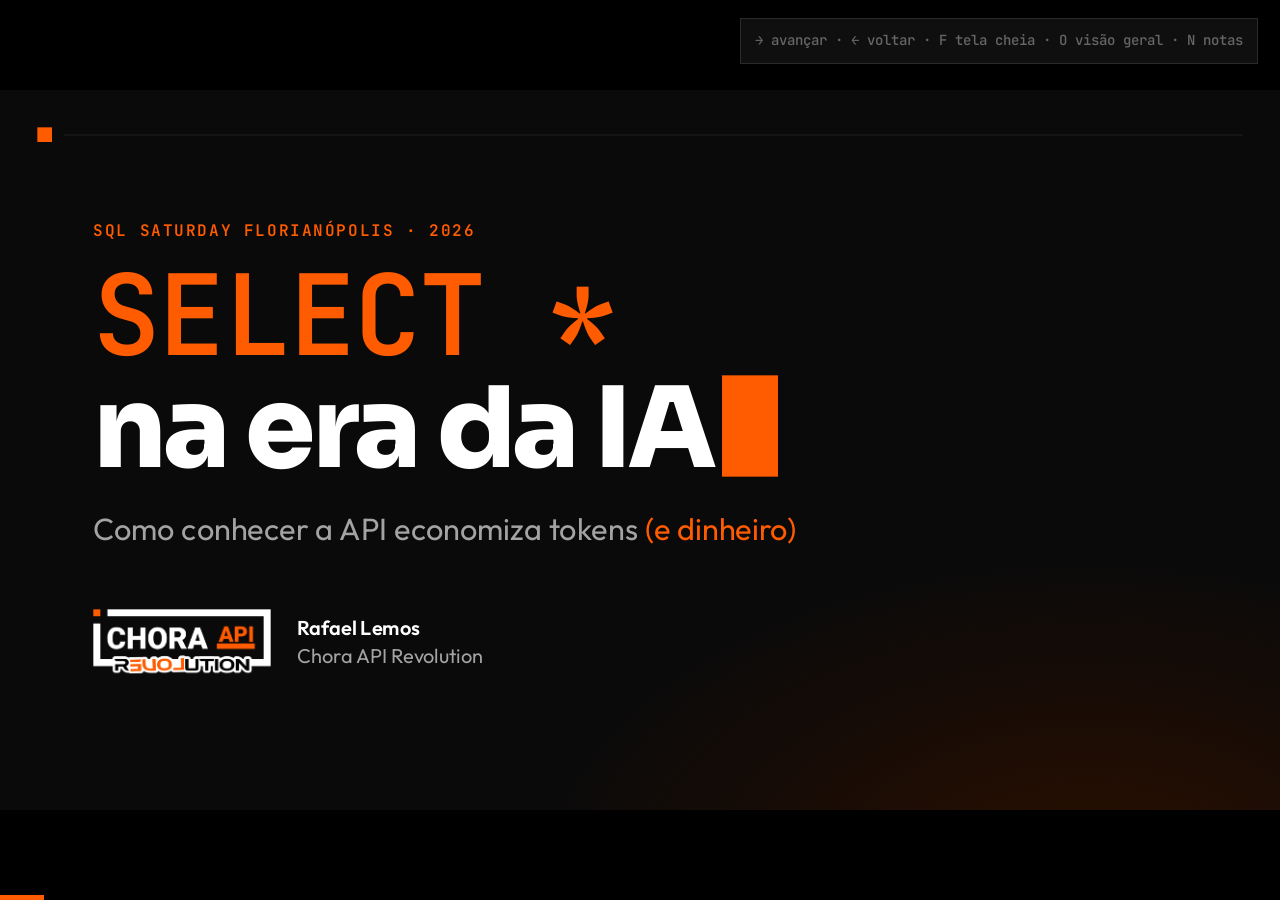
<file: slides/index.html>
<!doctype html>
<html lang="pt-BR">
<head>
<meta charset="utf-8">
<meta name="viewport" content="width=device-width, initial-scale=1">
<title>SELECT * na era da IA</title>
<link rel="preconnect" href="https://fonts.googleapis.com">
<link rel="preconnect" href="https://fonts.gstatic.com" crossorigin>
<link href="https://fonts.googleapis.com/css2?family=Sora:wght@400;600;700;800&family=Outfit:wght@300;400;500;600&family=JetBrains+Mono:wght@400;600&display=swap" rel="stylesheet">
<!-- build:tokens -->
<link rel="stylesheet" href="assets/tokens.css">
<!-- /build:tokens -->
<style>
/* ===================================================================
   Deck engine — palco 1920x1080 escalado para caber na janela.
   Teclas: → / espaço avança · ← volta · F tela cheia · O visão geral
           N notas do apresentador · Home/End início/fim
   =================================================================== */
* { box-sizing: border-box; margin: 0; padding: 0; }
html, body { height: 100%; background: #000; overflow: hidden; }
body { font-family: var(--font-sans); color: var(--text-primary); -webkit-font-smoothing: antialiased; }

#viewport { position: fixed; inset: 0; }
#deck { position: absolute; left: 50%; top: 50%; width: 1920px; height: 1080px; transform-origin: center center; }

.slide {
  position: absolute; inset: 0; padding: 110px 140px 120px;
  background: var(--surface-base); overflow: hidden;
  display: flex; flex-direction: column; justify-content: center;
  opacity: 0; visibility: hidden; transform: translateX(60px);
  transition: opacity .5s ease, transform .6s cubic-bezier(.2,.8,.2,1), visibility 0s .6s;
}
.slide.ativo { opacity: 1; visibility: visible; transform: none; transition-delay: 0s; }
.slide.passado { transform: translateX(-60px); }

/* moldura da marca: quadrado laranja + linha fina, como no logo */
.slide::before { content: ""; position: absolute; top: 56px; left: 56px; width: 22px; height: 22px; background: var(--color-brand-500); }
.slide::after  { content: ""; position: absolute; top: 67px; left: 96px; right: 56px; height: 1px; background: var(--border-default); }
.slide.sem-moldura::before, .slide.sem-moldura::after { display: none; }

.rodape { position: absolute; left: 140px; right: 140px; bottom: 50px; display: flex; justify-content: space-between;
  font: 500 20px var(--font-mono); color: var(--text-muted); letter-spacing: .04em; }
.rodape .marca { display: flex; align-items: center; gap: 14px; }
.rodape img { height: 28px; }

/* ----------------------------------------------------------- tipografia */
.kicker { font: 600 24px var(--font-mono); color: var(--color-brand-500); letter-spacing: .14em; text-transform: uppercase; margin-bottom: 28px; }
h1 { font: 800 132px/1.0 var(--font-display); letter-spacing: -.035em; }
h2 { font: 700 76px/1.08 var(--font-display); letter-spacing: -.025em; margin-bottom: 44px; }
h3 { font: 600 40px/1.2 var(--font-display); letter-spacing: -.01em; margin-bottom: 16px; }
p, li { font: 400 36px/1.45 var(--font-sans); color: var(--text-secondary); }
strong { color: var(--text-primary); font-weight: 600; }
.laranja { color: var(--color-brand-500); }
.marcador { background: var(--color-brand-500); color: var(--color-on-brand); padding: var(--pad-em); }
.mono { font-family: var(--font-mono); }
.muted { color: var(--text-muted); }
ul.lista { list-style: none; display: grid; gap: 26px; }
ul.lista li { padding-left: 48px; position: relative; }
ul.lista li::before { content: ""; position: absolute; left: 0; top: .58em; width: 18px; height: 18px; background: var(--color-brand-500); }

code, .code { font-family: var(--font-mono); }
.code { background: var(--surface-card); border: 1px solid var(--border-default); border-left: 6px solid var(--color-brand-500);
  padding: 36px 44px; font-size: 30px; line-height: 1.55; color: var(--text-primary); white-space: pre; }
.code .k { color: var(--color-brand-500); font-weight: 600; }
.code .c { color: var(--text-muted); }
.code .s { color: var(--color-business-200); }
.code .t { color: var(--text-muted); font-size: 22px; letter-spacing: .1em; text-transform: uppercase; display: block; margin-bottom: 14px; }

/* ----------------------------------------------------------- layout */
.grid-2 { display: grid; grid-template-columns: 1fr 1fr; gap: 60px; align-items: start; }
.grid-3 { display: grid; grid-template-columns: repeat(3, 1fr); gap: 40px; }
.card { background: var(--surface-card); border: 1px solid var(--border-default); padding: 44px; }
.card .num { font: 800 30px var(--font-mono); color: var(--color-brand-500); margin-bottom: 18px; display: block; }
.card p { font-size: 30px; }

/* ----------------------------------------------------------- fragmentos */
.frag { opacity: 0; transform: translateY(24px); transition: opacity .45s ease, transform .5s cubic-bezier(.2,.8,.2,1); }
.frag.visivel { opacity: 1; transform: none; }
.frag.esmaecer.visivel.passou { opacity: .28; }

/* ----------------------------------------------------------- capa */
.capa { background: radial-gradient(1200px 700px at 85% 110%, var(--color-brand-900), transparent 70%), var(--surface-base); }
.capa h1 { font-size: 168px; }
.capa h1 .sql { font-family: var(--font-mono); font-weight: 600; color: var(--color-brand-500); letter-spacing: -.02em; }
.capa .sub { font: 400 46px/1.3 var(--font-sans); color: var(--text-secondary); margin-top: 36px; max-width: 1300px; }
.capa .autor { margin-top: 90px; display: flex; align-items: center; gap: 40px; }
.capa .autor img { height: 96px; }
.capa .autor p { font-size: 30px; line-height: 1.4; }
.cursor { display: inline-block; width: .5em; height: .9em; background: var(--color-brand-500); vertical-align: -.08em; margin-left: .08em; animation: pisca 1.1s steps(1) infinite; }
@keyframes pisca { 50% { opacity: 0; } }

/* ----------------------------------------------------------- seção */
.secao { background: var(--color-brand-500); }
.secao::before { background: var(--surface-base); }
.secao::after { background: var(--color-brand-600); }
.secao .kicker { color: var(--color-brand-100); }
.secao h1 { color: var(--color-on-brand); font-size: 150px; }
.secao p { color: var(--color-brand-100); font-size: 44px; margin-top: 30px; max-width: 1400px; }
.secao .rodape { color: var(--color-brand-100); }

/* ----------------------------------------------------------- número gigante */
.gigante { font: 800 300px/0.9 var(--font-display); letter-spacing: -.05em; color: var(--color-brand-500); }
.gigante small { font-size: .3em; letter-spacing: -.01em; color: var(--text-primary); margin-left: 24px; }

/* ----------------------------------------------------------- pergunta */
.balao { background: var(--surface-card); border: 1px solid var(--border-default); padding: 56px 64px; font: 500 52px/1.35 var(--font-display); max-width: 1500px; position: relative; }
.balao::before { content: "Pergunta"; position: absolute; top: -18px; left: 56px; background: var(--color-brand-500); color: var(--color-on-brand); font: 600 22px var(--font-mono); padding: 6px 16px; letter-spacing: .1em; text-transform: uppercase; }

/* ----------------------------------------------------------- loop do agente */
.loop { display: flex; align-items: center; gap: 22px; margin-top: 30px; }
.loop .no { background: var(--surface-card); border: 1px solid var(--border-default); padding: 30px 30px; min-width: 250px; text-align: center; }
.loop .no b { display: block; font: 700 34px var(--font-display); color: var(--text-primary); margin-bottom: 8px; }
.loop .no span { font: 400 24px var(--font-sans); color: var(--text-muted); }
.loop .no.quente { border-color: var(--color-brand-500); box-shadow: inset 0 0 0 1px var(--color-brand-500); }
.loop .seta { font: 600 44px var(--font-mono); color: var(--color-brand-500); }
.volta { margin-top: 34px; font: 500 30px var(--font-mono); color: var(--color-brand-200); border-top: 2px dashed var(--color-brand-700); padding-top: 22px; }

/* ----------------------------------------------------------- tabela SQL x API */
.tabela { width: 100%; border-collapse: collapse; font-size: 32px; }
.tabela th { text-align: left; font: 600 24px var(--font-mono); color: var(--text-muted); text-transform: uppercase; letter-spacing: .1em; padding: 0 24px 22px; border-bottom: 2px solid var(--color-brand-500); }
.tabela td { padding: 24px; border-bottom: 1px solid var(--border-default); color: var(--text-secondary); vertical-align: top; }
.tabela td:first-child { font-family: var(--font-mono); color: var(--color-brand-500); font-weight: 600; white-space: nowrap; }
.tabela td:nth-child(2) { font-family: var(--font-mono); color: var(--text-primary); }

/* ----------------------------------------------------------- barras */
.barras { display: grid; gap: 40px; margin-top: 10px; }
.barra { display: grid; grid-template-columns: 420px 1fr 300px; align-items: center; gap: 30px; }
.barra .rot { font: 600 34px var(--font-display); }
.barra .rot span { display: block; font: 400 24px var(--font-sans); color: var(--text-muted); margin-top: 4px; }
.barra .trilho { height: 64px; background: var(--surface-card); border: 1px solid var(--border-default); position: relative; }
.barra .enchimento { position: absolute; inset: 0 auto 0 0; width: 0; background: var(--color-brand-500); transition: width 1.6s cubic-bezier(.2,.8,.2,1); min-width: 3px; }
.barra.r2 .enchimento { background: var(--color-business-500); }
.barra.r3 .enchimento { background: var(--color-business-200); }
.barra.r4 .enchimento { background: var(--color-brand-200); }
.barra.r5 .enchimento { background: var(--color-business-100); }
.barras.cinco { gap: 26px; }
.barras.cinco .barra .trilho { height: 52px; }
.barras.cinco .barra .valor { font-size: 40px; }
.barra.destaque .rot, .barra.destaque .valor { color: var(--color-brand-500); }

/* ----------------------------------------------------------- barras empilhadas */
.pilhas { display: grid; gap: 44px; margin-top: 10px; }
.pilha { display: grid; grid-template-columns: 400px 1fr 230px; align-items: center; gap: 30px; }
.pilha .rot { font: 600 34px var(--font-display); }
.pilha .rot span { display: block; font: 400 24px var(--font-sans); color: var(--text-muted); margin-top: 4px; }
.pilha .trilho { height: 92px; display: flex; background: var(--surface-card); border: 1px solid var(--border-default); }
.pilha .valor { font: 700 46px var(--font-mono); text-align: right; }
.seg { width: 0; height: 100%; display: flex; align-items: center; justify-content: center; overflow: hidden; white-space: nowrap;
  font: 600 26px var(--font-mono); color: var(--color-brand-100); transition: width 1.4s cubic-bezier(.2,.8,.2,1); }
.seg.reler { background: var(--color-brand-500); }
.seg.guardar { background: var(--color-brand-700); }
.seg.escrever { background: var(--text-primary); color: var(--ink); }
.legenda { display: flex; gap: 48px; margin-top: 40px; font: 500 26px var(--font-sans); color: var(--text-secondary); }
.formula { display: inline-block; font: 600 34px var(--font-mono); color: var(--text-primary); background: var(--surface-card);
  border: 1px solid var(--border-default); border-left: 6px solid var(--color-brand-500); padding: 14px 28px; margin: -14px 0 36px; }
.formula b { color: var(--color-brand-500); font-weight: 600; }
.tabela.prosa td:nth-child(2) { font-family: var(--font-sans); color: var(--text-primary); }
.tabela.prosa td { font-size: 29px; padding: 18px 24px; }
.tabela.qtd th:not(:first-child), .tabela.qtd td:not(:first-child) { text-align: right; font-family: var(--font-mono); color: var(--text-primary); }
.tabela.qtd td:first-child { font-family: var(--font-display); color: var(--text-primary); }
.tabela.qtd td { font-size: 36px; padding: 22px 24px; }
.tabela.qtd tr.destaque td { color: var(--color-brand-500); font-weight: 700; }
.legenda i { display: inline-block; width: 22px; height: 22px; margin-right: 12px; vertical-align: -3px; }
.barra .valor { font: 700 46px var(--font-mono); text-align: right; }
.barra .valor small { display: block; font: 400 22px var(--font-sans); color: var(--text-muted); }

/* ----------------------------------------------------------- terminal da demo */
.term { background: #050505; border: 1px solid var(--border-default); font: 400 26px/1.6 var(--font-mono); padding: 34px 40px; color: var(--text-secondary); }
.term > div { white-space: pre; }
.term .ok { color: var(--color-business-200); }
.term .erro { color: var(--color-danger); }
.term .p { color: var(--color-brand-500); }

/* ----------------------------------------------------------- fechamento */
.frase { font: 700 92px/1.12 var(--font-display); letter-spacing: -.025em; max-width: 1600px; }
.contato { display: flex; gap: 70px; margin-top: 80px; font: 500 32px var(--font-mono); color: var(--text-secondary); }
.contato a { color: inherit; text-decoration: none; }
.fechamento { display: grid; grid-template-columns: 1fr auto; gap: 80px; align-items: center; }
.qrs { display: flex; gap: 32px; }
.qr-card { display: flex; flex-direction: column; align-items: center; gap: 18px; background: #fff; padding: 26px 26px 22px; text-decoration: none; }
.qr-card .qr { width: 300px; height: 300px; display: block; }
.qr-card span { font: 700 28px var(--font-display); color: var(--ink); text-align: center; }
.qr-card small { display: block; font: 400 21px var(--font-sans); color: var(--text-on-paper-secondary); margin-top: 4px; }
.contato a:hover { color: var(--text-primary); }
.contato b { color: var(--color-brand-500); font-weight: 600; margin-right: 12px; }

/* ===================================================================
   Interface do apresentador
   =================================================================== */
#progresso { position: fixed; left: 0; bottom: 0; height: 5px; background: var(--color-brand-500); transition: width .4s ease; z-index: 10; }
#contador { position: fixed; right: 22px; top: 16px; font: 500 15px var(--font-mono); color: var(--text-muted); z-index: 21; display: none; }
body.com-notas #contador { display: block; }
#notas { position: fixed; left: 0; right: 0; bottom: 0; max-height: 38vh; overflow: auto; z-index: 20;
  background: rgba(10,10,10,.96); border-top: 3px solid var(--color-brand-500); padding: 22px 32px 30px;
  font: 400 19px/1.55 var(--font-sans); color: var(--text-primary); transform: translateY(105%); transition: transform .3s ease; }
#notas.aberto { transform: none; }
#notas h4 { font: 600 14px var(--font-mono); color: var(--color-brand-500); letter-spacing: .12em; text-transform: uppercase; margin-bottom: 10px; }
#notas p, #notas li { font-size: 19px; color: var(--text-primary); }
#notas ul { padding-left: 22px; }
aside.notas { display: none; }

body.visao #viewport { display: block; overflow: auto; padding: 40px; }
body.visao #deck { position: static; transform: none !important; width: auto; height: auto; display: grid; grid-template-columns: repeat(4, 1fr); gap: 28px; }
body.visao .slide { position: relative; inset: auto; opacity: 1; visibility: visible; transform: none; aspect-ratio: 16/9;
  width: 100%; height: auto; cursor: pointer; zoom: .2; outline: 6px solid transparent; transition: outline-color .2s; }
body.visao .slide:hover { outline-color: var(--color-brand-700); }
body.visao .slide.ativo { outline-color: var(--color-brand-500); }
body.visao .frag { opacity: 1; transform: none; }
body.visao #progresso, body.visao #contador { display: none; }

#ajuda { position: fixed; top: 18px; right: 22px; z-index: 30; font: 500 14px var(--font-mono); color: var(--text-muted);
  background: rgba(17,17,17,.9); border: 1px solid var(--border-default); padding: 10px 14px; line-height: 1.7; transition: opacity .6s; }
#ajuda.sumiu { opacity: 0; pointer-events: none; }
</style>
</head>
<body>
<div id="viewport"><div id="deck">

<!-- ============================================================ 1. CAPA -->
<section class="slide capa" data-titulo="Capa">
  <div class="kicker">SQL Saturday Florianópolis · 2026</div>
  <h1><span class="sql">SELECT *</span><br>na era da IA<span class="cursor"></span></h1>
  <p class="sub">Como conhecer a API economiza tokens <span class="laranja">(e dinheiro)</span></p>
  <div class="autor">
    <img src="assets/logo-chora-api.png" alt="Chora API Revolution">
    <p><strong>Rafael Lemos</strong><br>Chora API Revolution</p>
  </div>
  <aside class="notas">
    <h4>0:00 · Abertura (1 min)</h4>
    <p>Apresente-se rápido. Pergunte: "quem aqui já levou bronca por um SELECT * em produção?". Mãos levantadas = gancho pronto.</p>
  </aside>
</section>

<!-- ============================================================ 2. GANCHO -->
<section class="slide" data-titulo="A pergunta">
  <div class="kicker">Uma pergunta simples</div>
  <div class="balao">Quanto vale, na <span class="laranja">Tabela FIPE</span>, cada moto da <span class="laranja">Royal Enfield</span>?</div>
  <p class="frag" style="margin-top:70px">A resposta: <strong>206 linhas</strong>. 59 modelos, cada um com seus anos.</p>
  <p class="frag">O site da FIPE não tem API documentada. Vamos pedir para a IA <strong>descobrir sozinha</strong>.</p>
  <aside class="notas">
    <h4>1:00 · Gancho (4 min)</h4>
    <p>Todo mundo aqui já consultou a FIPE no navegador. Pergunte: "alguém sabe como o site busca esses dados?". Ninguém sabe, e a IA também não sabia.</p>
  </aside>
</section>

<!-- ============================================================ 3. O QUE A IA FEZ -->
<section class="slide" data-titulo="No escuro">
  <div class="kicker">Rodada 1 · só o link do site</div>
  <h2>No escuro, a IA investiga<br>por tentativa e erro.</h2>
  <div class="term">
<div class="frag"><span class="p">→</span> baixa o HTML e o JavaScript do site     <span class="ok">← acha /api/veiculos/...</span></div>
<div class="frag"><span class="p">→</span> GET ConsultarTabelaDeReferencia          <span class="erro">← 404 (só aceita POST)</span></div>
<div class="frag"><span class="p">→</span> POST ConsultarMarcas, sem parâmetros       <span class="erro">← HTTP 200 "Parâmetros inválidos"</span></div>
<div class="frag"><span class="p">→</span> POST ConsultarModelos, sem tipo de veículo  <span class="erro">← "nadaencontrado" (assumiu carro)</span></div>
<div class="frag"><span class="p">→</span> 1,7 requisição por segundo                 <span class="erro">← 429 do Cloudflare</span></div>
  </div>
  <aside class="notas">
    <h4>Leia em voz alta, linha a linha</h4>
    <ul><li>Achou os endpoints lendo o JavaScript do site: 2 downloads, nenhum palpite.</li>
    <li>GET dá 404: quem testa só no navegador conclui que o endpoint não existe.</li>
    <li>Erro com HTTP 200: o status não avisa que deu errado.</li>
    <li>Sem o tipo de veículo, a API assume carro e responde "nada encontrado". Armadilha silenciosa.</li>
    <li>O Cloudflare bloqueia mesmo abaixo de 2 req/s. Isso não está em lugar nenhum; só rodando para saber.</li></ul>
  </aside>
</section>

<!-- ============================================================ 4. NÚMERO GIGANTE -->
<section class="slide" data-titulo="O tamanho do estrago">
  <div class="kicker">Quanto custou a IA descobrir a API</div>
  <div class="gigante" style="font-size:230px"><span data-contar="2532456">0</span><small>tokens</small></div>
  <p style="margin-top:50px;max-width:1500px">para aprender a buscar <span class="marcador">206 linhas</span>.</p>
  <p class="frag muted" style="font-size:30px;margin-top:40px">14 min 34 s · 28 chamadas ao modelo · ~US$ 1,82 · ~510 requisições ao site da FIPE</p>
  <aside class="notas">
    <h4>Pausa dramática</h4>
    <p>Medido de verdade: subagente do Claude Code (Opus 5.5) com contexto limpo, somando o usage do transcript. Custo estimado nos preços do Opus 5.5; a saída é estimada pelo texto gerado.</p>
  </aside>
</section>

<!-- ============================================================ 5. SEÇÃO -->
<section class="slide secao" data-titulo="Como a IA consulta">
  <div class="kicker">Parte 1</div>
  <h1>Como a IA conversa<br>com uma API</h1>
  <p>Tool calling, MCP e o loop que transforma cada resposta em conta para pagar.</p>
</section>

<!-- ============================================================ 6. LOOP -->
<section class="slide" data-titulo="O loop do agente">
  <div class="kicker">Tool calling em um slide</div>
  <h2>Cada volta do loop reenvia tudo.</h2>
  <div class="loop">
    <div class="no frag"><b>Pergunta</b><span>usuário</span></div><div class="seta frag">→</div>
    <div class="no frag"><b>Modelo</b><span>decide a ferramenta</span></div><div class="seta frag">→</div>
    <div class="no frag"><b>Ferramenta</b><span>chama a API</span></div><div class="seta frag">→</div>
    <div class="no quente frag"><b>Resposta</b><span>vira token de entrada</span></div>
  </div>
  <div class="volta frag">↺ volta para o modelo com: instruções + ferramentas + histórico + resposta nova</div>
  <aside class="notas">
    <h4>7:00 · Mecânica (5 min)</h4>
    <p>A API do modelo é sem estado: cada turno manda a conversa inteira de novo. O que entrou no turno 2 é pago de novo nos turnos 3, 4, 5…</p>
    <p>MCP é só um jeito padronizado de expor essas ferramentas. O custo mora no que entra no contexto.</p>
  </aside>
</section>

<!-- ============================================================ 7. ONDE VÃO OS TOKENS -->
<section class="slide" data-titulo="Onde vão os tokens">
  <div class="kicker">A conta do contexto · Rodada 1</div>
  <h2>Onde os tokens foram gastos</h2>
  <div class="grid-2">
    <ul class="lista">
      <li class="frag"><strong>Antes da primeira pergunta</strong>: instruções e ferramentas do agente.</li>
      <li class="frag"><strong>Cada descoberta</strong> fica no histórico: HTML, JavaScript, respostas, erros.</li>
      <li class="frag"><strong>O histórico é relido</strong> a cada volta do loop.</li>
      <li class="frag"><strong>Tentativa e erro</strong>: cada parâmetro errado custa uma volta inteira.</li>
    </ul>
    <div class="code frag"><span class="t">Contexto do subagente</span><span class="k">1º turno</span>       61.503 tokens  <span class="c">← nada da FIPE ainda</span>
<span class="k">último turno</span>  111.867 tokens

<span class="k">28 voltas</span>      2.405.844 tokens
               <span class="c">relidos do cache</span>

<span class="k">saída</span>          ~14.700 tokens
               <span class="c">← menos de 1% do total</span></div>
  </div>
  <aside class="notas">
    <p>O que a IA escreve é barato. O caro é reler o contexto a cada volta: 95% do total é leitura de cache.</p>
  </aside>
</section>

<!-- ============================================================ 8. SEÇÃO -->
<section class="slide secao" data-titulo="Você já conhece">
  <div class="kicker">Parte 2</div>
  <h1>Você já viu<br>esse filme.</h1>
  <p>Tudo o que a gente aprendeu otimizando query vale para a IA consumindo API.</p>
</section>

<!-- ============================================================ 9. TABELA SQL x API -->
<section class="slide" data-titulo="SQL x API">
  <div class="kicker">Tradução simultânea</div>
  <h2>De SQL para API, de API para IA</h2>
  <table class="tabela">
    <thead><tr><th>No banco</th><th>Na API</th><th>Para a IA</th></tr></thead>
    <tbody>
      <tr class="frag"><td>SELECT *</td><td>sem seleção de campos</td><td>resposta gigante no contexto</td></tr>
      <tr class="frag"><td>WHERE</td><td>parâmetros da requisição</td><td>filtrar na fonte, não no prompt</td></tr>
      <tr class="frag"><td>JOIN</td><td>uma chamada por nível</td><td>o loop fica no código, não no modelo</td></tr>
      <tr class="frag"><td>Estatísticas</td><td>documentação e limites</td><td>conhecimento estruturado no prompt</td></tr>
      <tr class="frag"><td>Plano de execução</td><td>log de chamadas</td><td>usage: tokens de entrada e saída</td></tr>
    </tbody>
  </table>
  <aside class="notas">
    <h4>13:00 · O coração da palestra (7 min)</h4>
    <p>O otimizador de banco usa estatísticas para escolher o plano. A IA sem conhecimento da API é um otimizador sem estatísticas: descobre o custo executando.</p>
  </aside>
</section>

<!-- ============================================================ 10. CÓDIGO LADO A LADO -->
<section class="slide" data-titulo="A mesma consulta">
  <div class="kicker">A mesma consulta, dois dialetos</div>
  <div class="grid-2">
    <div class="code"><span class="t">SQL</span><span class="k">SELECT</span> mo.nome, a.ano, v.valor
<span class="k">FROM</span>   marcas ma
<span class="k">JOIN</span>   modelos mo <span class="k">ON</span> …
<span class="k">JOIN</span>   anos    a  <span class="k">ON</span> …
<span class="k">JOIN</span>   valores v  <span class="k">ON</span> …
<span class="k">WHERE</span>  ma.nome = <span class="s">'Royal Enfield'</span>
  <span class="k">AND</span>  v.tabela = <span class="s">338</span>;

<span class="c">-- 1 consulta</span></div>
    <div class="code frag"><span class="t">API da FIPE</span><span class="k">POST</span> ConsultarTabelaDeReferencia  <span class="c">×1</span>
<span class="k">POST</span> ConsultarMarcas              <span class="c">×1</span>
<span class="k">POST</span> ConsultarModelos             <span class="c">×1</span>
<span class="k">POST</span> ConsultarAnoModelo           <span class="c">×59</span>
<span class="k">POST</span> ConsultarValorComTodos…     <span class="c">×206</span>

<span class="c">-- 268 requisições, 1 por segundo.</span>
<span class="c">-- O JOIN virou um loop aninhado.</span></div>
  </div>
  <aside class="notas">
    <p>Cada nível é uma chamada. Para todas as motos: 103 marcas, 2.037 modelos, ~9.700 preços e ~11.800 requisições. Se o modelo fizer esse loop, cada resposta passa pelo contexto.</p>
  </aside>
</section>

<!-- ============================================================ 11. ARMADILHAS -->
<section class="slide" data-titulo="As armadilhas">
  <div class="kicker">Conhecer a API é saber isso antes</div>
  <h2>A API da FIPE não avisa quando você erra.</h2>
  <ul class="lista">
    <li class="frag">Erro vem com <strong>HTTP 200</strong> e o motivo no corpo.</li>
    <li class="frag">Sem o tipo de veículo, ela <strong>assume carro</strong> e responde "nada encontrado".</li>
    <li class="frag"><span class="mono laranja">tipoConsulta=tradicional</span> é obrigatório, e não aparece em lugar óbvio.</li>
    <li class="frag">O Cloudflare bloqueia (<strong>429</strong>) abaixo de 2 requisições por segundo.</li>
  </ul>
  <aside class="notas">
    <p>Cada uma dessas armadilhas custou pelo menos uma volta do loop na Rodada 1. Quem conhece a API sabe disso antes de começar.</p>
  </aside>
</section>

<!-- ============================================================ 12. SEÇÃO EXPERIMENTO -->
<section class="slide secao" data-titulo="O experimento">
  <div class="kicker">Parte 3 · O experimento</div>
  <h1>Mesma tarefa.<br>Três prompts.</h1>
  <p>Mapear a API da FIPE e coletar as 206 motos da Royal Enfield. Três subagentes com contexto limpo; muda só o que vai no prompt.</p>
  <aside class="notas">
    <h4>20:00 · Experimento (15 min)</h4>
    <p>Medição: medicao/medir_sessao.py soma o usage do transcript de cada subagente desde um marco. Detalhes em medicao/EXPERIMENTOS.md.</p>
    <p>Ao vivo: rodar o coletor numa marca pequena (AMAZONAS, ~20 requisições) para mostrar a coleta acontecendo com zero token.</p>
    <p class="mono">python coletor_fipe.py --marca AMAZONAS --saida amazonas.csv</p>
  </aside>
</section>

<!-- ============================================================ 13. AS 3 RODADAS -->
<section class="slide" data-titulo="As três rodadas">
  <div class="kicker">O que cada subagente recebeu</div>
  <div class="grid-3">
    <div class="card frag"><span class="num">01</span><h3>Explorar</h3><p>Só o link do site. A IA descobre tudo sozinha.</p></div>
    <div class="card frag"><span class="num">02</span><h3>Conhecimento copiado</h3><p>Os 6 <span class="mono">curl</span> copiados do navegador, com cabeçalhos, cookies e a lista de 310 meses.</p></div>
    <div class="card frag"><span class="num">03</span><h3>Conhecimento estruturado</h3><p>O mesmo conhecimento em 5 passos: endpoint, corpo e o que extrair.</p></div>
  </div>
</section>

<!-- ============================================================ 14. BRUTO x DESTILADO -->
<section class="slide" data-titulo="Copiado x estruturado">
  <div class="kicker">O mesmo conhecimento, dois formatos</div>
  <div class="grid-2">
    <div class="code" style="font-size:22px"><span class="t">Rodada 2 · copiado · 31.950 caracteres</span>curl --url '…/ConsultarMarcas' \
  -H 'accept: application/json, text/…' \
  -H 'accept-language: pt-BR,pt;q=0.9,…' \
  -H 'content-type: application/x-www-…' \
  -b 'ROUTEID=…; _ga=…;
      cf_clearance=…' \
  -H 'origin: https://veiculos.fipe…' \
  -H 'sec-ch-ua: "Google Chrome";v=…' \
  -H 'user-agent: Mozilla/5.0 (Wind…' \
  --data-raw 'codigoTabelaReferencia=338…'
<span class="c">… × 6 chamadas, + 310 meses de exemplo</span></div>
    <div class="code frag" style="font-size:22px"><span class="t">Rodada 3 · estruturado · 9.179 caracteres</span><span class="k">2. Consultar Marcas</span>
Endpoint: POST …/ConsultarMarcas
Body: codigoTabelaReferencia=338
      &amp;codigoTipoVeiculo=2
(1 = Carros, 2 = Motos, 3 = Caminhões)
Retorno: extraia o Value da marca.
         Será o codigoMarca.

<span class="c">… 5 passos, sem cookies nem listas</span></div>
  </div>
  <aside class="notas">
    <p>Os cookies nem eram necessários: as três rodadas confirmaram que a API responde sem eles. É ruído que entra no contexto e é relido em cada volta.</p>
  </aside>
</section>

<!-- ============================================================ 15. PLACAR -->
<section class="slide" data-titulo="Placar" data-placar>
  <div class="kicker">Placar · tokens processados pelo subagente</div>
  <h2>Mesmo resultado, contas diferentes</h2>
  <div class="barras">
    <div class="barra r1"><div class="rot">1. Explorar<span>14 min 34 s · 28 chamadas</span></div><div class="trilho"><div class="enchimento" data-valor="2532456"></div></div><div class="valor">US$ 1,82<small>2,53 mi tokens</small></div></div>
    <div class="barra r2"><div class="rot">2. Copiado<span>16 min 45 s · 18 chamadas</span></div><div class="trilho"><div class="enchimento" data-valor="1746233"></div></div><div class="valor">US$ 1,85<small>1,75 mi tokens</small></div></div>
    <div class="barra r3"><div class="rot">3. Estruturado<span>12 min 36 s · 19 chamadas</span></div><div class="trilho"><div class="enchimento" data-valor="1561030"></div></div><div class="valor">US$ 1,26<small>1,56 mi tokens</small></div></div>
  </div>
  <p class="frag" style="margin-top:56px">Nas três: <strong>206 linhas, os mesmos 206 valores</strong>. O conhecimento estruturado saiu <span class="marcador">31% mais barato</span> que explorar.</p>
  <aside class="notas">
    <h4>Como foi medido</h4>
    <p>Subagentes do Claude Code (Opus 5.5) com contexto limpo. Tokens somados do usage do transcript; custo nos preços do Opus 5.5 (entrada e cache exatos, saída estimada pelo texto gerado). O tempo é dominado pela taxa de requisições à FIPE, não pela IA.</p>
  </aside>
</section>

<!-- ============================================================ 16. CONHECIMENTO OCUPA CONTEXTO -->
<section class="slide" data-titulo="Conhecimento ocupa contexto">
  <div class="kicker">A surpresa do experimento</div>
  <h2>Conhecimento copiado custou o mesmo que não saber nada.</h2>
  <ul class="lista">
    <li class="frag">Copiado e estruturado fizeram o mesmo trabalho: <strong>18 e 19 chamadas</strong> ao modelo, contra 28 explorando.</li>
    <li class="frag">A diferença de custo é o peso do prompt: <strong>~15 mil tokens</strong> de cabeçalhos e listas, relidos em cada volta.</li>
    <li class="frag">Conhecer a API corta o trabalho. <span class="marcador">Estruturar o conhecimento</span> corta a conta.</li>
  </ul>
</section>

<!-- ============================================================ 17. LACUNAS -->
<section class="slide" data-titulo="As lacunas">
  <div class="kicker">O que o especialista não escreveu</div>
  <h2>Cada lacuna vira tentativa e erro.<br>E tentativa e erro vira token.</h2>
  <p>O conhecimento estruturado não citava:</p>
  <ul class="lista" style="margin-top:24px">
    <li class="frag">o bloqueio do Cloudflare (<strong>HTTP 429</strong>);</li>
    <li class="frag">os erros que chegam com <strong>HTTP 200</strong>;</li>
    <li class="frag">os combustíveis <strong>4, 5 e 6</strong> (elétrico, flex e híbrido).</li>
  </ul>
  <p class="frag" style="margin-top:36px">O 429 e o erro com HTTP 200 foram redescobertos <strong>nas três rodadas</strong>.</p>
  <aside class="notas">
    <p>Combustível: as três rodadas leem o código que vem no ano ("2020-1") e acertam o valor. Mas só a Rodada 2 documentou os códigos 4, 5 e 6; a Rodada 1 nunca topou com eles, e a Rodada 3 achou que eram só de carros (existe moto flex, como a Honda CG 160). Conhecimento que falta não quebra o dado: deixa a documentação incompleta.</p>
  </aside>
</section>

<!-- ============================================================ 17a. RODADA 4 -->
<section class="slide" data-titulo="Rodada 4">
  <div class="kicker">Rodada 4 · o mesmo conhecimento, num agente enxuto</div>
  <h2>O que fizemos para cortar a conta</h2>
  <div class="grid-2" style="grid-template-columns:1.25fr 1fr">
    <ul class="lista" style="gap:22px">
      <li class="frag" style="font-size:31px"><strong>Agente enxuto</strong>: só Bash, Read e Write, sem servidores MCP. Contexto inicial de <span class="laranja">61,5 mil para 8,2 mil tokens</span>.</li>
      <li class="frag" style="font-size:31px"><strong>Menos voltas</strong>: coletor escrito de uma vez, amostra rodada numa única chamada. De <span class="laranja">19 para 5 chamadas</span>.</li>
      <li class="frag" style="font-size:31px"><strong>Lacunas fechadas</strong>: as 6 armadilhas e o formato do CSV no prompt. Nada redescoberto.</li>
      <li class="frag" style="font-size:31px"><strong>Modelo certo para a tarefa</strong>: com o conhecimento pronto, executar não exige o modelo mais forte.</li>
    </ul>
    <div style="display:grid;gap:28px">
      <div class="card frag"><span class="num">4a · Opus 5.5</span><div style="font:700 72px var(--font-mono);color:var(--text-primary)">US$ 0,38</div><p>5 chamadas · 85,8 mil tokens · 10 min</p></div>
      <div class="card frag" style="border-color:var(--color-brand-500)"><span class="num">4b · Sonnet 5.5</span><div style="font:700 72px var(--font-mono);color:var(--color-brand-500)">US$ 0,17</div><p>6 chamadas · 92,2 mil tokens · 10 min</p></div>
    </div>
  </div>
  <aside class="notas">
    <h4>Rodada 4 · como rodou</h4>
    <p>Cada variação foi um processo separado do Claude Code (claude -p), com contexto limpo: só três ferramentas, nenhum servidor MCP e um prompt de sistema curto pedindo para escrever arquivos de uma vez e rodar comandos demorados numa única chamada. Script: medicao/rodar_enxuto.sh.</p>
    <p>Nas duas, o CSV saiu no formato pedido, com os mesmos 206 valores. O tempo (~10 min) é quase todo espera pelo limite de 60 requisições por minuto.</p>
  </aside>
</section>

<!-- ============================================================ 17a2. POR QUE CAIU TANTO -->
<section class="slide" data-titulo="Por que caiu tanto">
  <div class="kicker">Rodada 3 x Rodada 4a · mesmo modelo (Opus 5.5)</div>
  <h2 style="margin-bottom:34px;font-size:62px">O trabalho útil custou o mesmo. O desperdício sumiu.</h2>
  <div class="formula">custo ≈ <b>contexto</b> × <b>voltas</b> + o que a IA escreve</div>
  <div class="pilhas">
    <div class="pilha">
      <div class="rot">3. Estruturado<span>19 voltas · contexto de 63 a 94 mil tokens</span></div>
      <div class="trilho">
        <div class="seg reler" data-largura="46.0">US$ 0,58</div>
        <div class="seg guardar" data-largura="37.4">US$ 0,47</div>
        <div class="seg escrever" data-largura="16.6">US$ 0,21</div>
      </div>
      <div class="valor">US$ 1,26</div>
    </div>
    <div class="pilha">
      <div class="rot">4a. Enxuto<span>5 voltas · contexto de 8 a 20 mil tokens</span></div>
      <div class="trilho">
        <div class="seg reler" data-largura="1.8"></div>
        <div class="seg guardar" data-largura="11.0">0,14</div>
        <div class="seg escrever" data-largura="17.1">US$ 0,22</div>
      </div>
      <div class="valor">US$ 0,38</div>
    </div>
  </div>
  <div class="legenda">
    <span><i style="background:var(--color-brand-500)"></i>Reler o contexto a cada volta</span>
    <span><i style="background:var(--color-brand-700)"></i>Guardar contexto novo no cache</span>
    <span><i style="background:var(--text-primary)"></i>Escrever código e documentação</span>
  </div>
  <p class="frag" style="margin-top:44px">Reler: <strong>US$ 0,58 → US$ 0,02</strong>. Contexto ~7× menor, relido ~4× menos: <span class="marcador">25× menos releitura</span>.</p>
  <aside class="notas">
    <h4>A conta do agente</h4>
    <p>Custo ≈ tamanho do contexto × número de voltas, mais o que a IA escreve. A cada volta o modelo relê tudo: instruções, ferramentas, pedido e histórico.</p>
    <ul>
      <li>Rodada 3: caderno de 63 a 94 mil tokens relido 19 vezes = 1,46 milhão de tokens relidos.</li>
      <li>Rodada 4a: caderno de 8 a 20 mil tokens relido 5 vezes = 58 mil tokens relidos.</li>
      <li>Escrever (o coletor e a documentação) custou ~US$ 0,21 nas duas: a IA fez o mesmo trabalho.</li>
    </ul>
    <p>O contexto encolheu porque o subagente padrão carrega a definição de todas as ferramentas da sessão (navegador, Figma, Gmail…): ~55 mil tokens antes de qualquer pergunta. O enxuto só tem Bash, Read e Write.</p>
    <p>Preços do Opus 5.5: releitura US$ 0,40/milhão, escrita de cache US$ 5 (5 min) ou US$ 8 (1 h) por milhão, saída US$ 20/milhão. A saída da Rodada 3 é estimada pelo texto gerado.</p>
  </aside>
</section>

<!-- ============================================================ 17b. PLACAR FINAL -->
<section class="slide" data-titulo="Placar final" data-placar>
  <div class="kicker">Placar final · custo por rodada</div>
  <h2>Mesmos 206 valores, cinco contas</h2>
  <div class="barras cinco">
    <div class="barra r1"><div class="rot">1. Explorar<span>28 chamadas · 2,53 mi tokens</span></div><div class="trilho"><div class="enchimento" data-valor="182"></div></div><div class="valor">US$ 1,82</div></div>
    <div class="barra r2"><div class="rot">2. Copiado<span>18 chamadas · 1,75 mi tokens</span></div><div class="trilho"><div class="enchimento" data-valor="185"></div></div><div class="valor">US$ 1,85</div></div>
    <div class="barra r3"><div class="rot">3. Estruturado<span>19 chamadas · 1,56 mi tokens</span></div><div class="trilho"><div class="enchimento" data-valor="126"></div></div><div class="valor">US$ 1,26</div></div>
    <div class="barra r4"><div class="rot">4a. Enxuto Opus<span>5 chamadas · 86 mil tokens</span></div><div class="trilho"><div class="enchimento" data-valor="38"></div></div><div class="valor">US$ 0,38</div></div>
    <div class="barra r5 destaque"><div class="rot">4b. Enxuto Sonnet<span>6 chamadas · 92 mil tokens</span></div><div class="trilho"><div class="enchimento" data-valor="17"></div></div><div class="valor">US$ 0,17</div></div>
  </div>
  <p class="frag" style="margin-top:44px">De explorar no escuro ao agente enxuto: <span class="marcador">91% mais barato</span>, com o mesmo resultado.</p>
  <aside class="notas">
    <p>Do 3 para o 4a, com o mesmo modelo: −70%, com três mudanças juntas (contexto menor, menos voltas e conhecimento completo, com armadilhas e formato do CSV). Uma rodada só não separa quanto veio de cada uma. Do 4a para o 4b: −56% pela troca de modelo, com todo o resto idêntico.</p>
    <p>Custos estimados pelo usage dos transcripts, nos preços de cada modelo. Nas rodadas 4a e 4b, bateram com o total_cost_usd do próprio Claude Code.</p>
  </aside>
</section>

<!-- ============================================================ 18. COLETA -->
<section class="slide" data-titulo="A coleta">
  <div class="kicker">E todas as motos? E os carros e caminhões?</div>
  <h2>A coleta completa da FIPE</h2>
  <table class="tabela qtd">
    <thead><tr><th>Tipo</th><th>Marcas</th><th>Modelos</th><th>Preços</th><th>Requisições</th><th>Tempo a 60/min</th></tr></thead>
    <tbody>
      <tr><td>Motos</td><td>103</td><td>2.037</td><td>~9.700</td><td>~11.800</td><td>~3,4 h</td></tr>
      <tr><td>Caminhões</td><td>29</td><td>2.000</td><td>~11.600</td><td>~14.000</td><td>~3,9 h</td></tr>
      <tr class="destaque"><td>Carros</td><td>108</td><td>7.385</td><td>~30.800</td><td>~39.400</td><td>~11 h</td></tr>
    </tbody>
  </table>
  <p class="frag" style="margin-top:48px">Feito pelo coletor que a IA escreveu, com <span class="mono">--tipo moto|carro|caminhao</span>: <span class="marcador">zero token</span>.</p>
  <p class="frag">A IA aprende a API uma vez. <strong>O código coleta para sempre.</strong></p>
  <aside class="notas">
    <p>Estimativas do próprio coletor da Rodada 4a (opção --estimar): marcas e modelos são contagens exatas; os anos vêm de uma amostra de 60 modelos sorteados, por isso os preços têm margem (carros ±5.400, caminhões ±1.600). O tempo já inclui ~3% de repetições por bloqueio 429. Nenhuma coleta completa foi rodada.</p>
    <p>Testado em uma marca de cada tipo: Royal Enfield (motos, 206 linhas), MAN (caminhões, 23) e Cadillac (carros, 11).</p>
    <p>Se a IA fizesse esse loop, cada uma dessas ~39 mil respostas passaria pelo contexto do modelo.</p>
  </aside>
</section>

<!-- ============================================================ 18a. ANATOMIA DO PROMPT -->
<section class="slide" data-titulo="Anatomia do prompt">
  <div class="kicker">Para levar · funciona com qualquer API</div>
  <h2>Anatomia de um prompt estruturado</h2>
  <table class="tabela prosa">
    <thead><tr><th>Bloco</th><th>O que entra</th><th>O que evitar</th></tr></thead>
    <tbody>
      <tr class="frag"><td>Tarefa</td><td>O que entregar e onde</td><td>"Explore e veja o que dá"</td></tr>
      <tr class="frag"><td>Regras</td><td>Limite de requisições, o que não fazer</td><td>Descobrir o limite tomando bloqueio</td></tr>
      <tr class="frag"><td>Conhecimento</td><td>Passo a passo: endpoint, corpo, o que extrair</td><td><span class="mono">curl</span> do navegador, cookies, listas</td></tr>
      <tr class="frag"><td>Armadilhas</td><td>429, erro com HTTP 200, códigos escondidos</td><td>Deixar a IA redescobrir</td></tr>
      <tr class="frag"><td>Saída</td><td>Colunas, separador, codificação</td><td>Cada execução inventar um formato</td></tr>
    </tbody>
  </table>
  <p class="frag" style="margin-top:36px;font-size:30px">Copiado x estruturado, mesmo conhecimento: <strong>US$ 1,85 → US$ 1,26</strong>. Sem formato definido, cada rodada entregou um CSV diferente.</p>
  <aside class="notas">
    <p>O prompt completo da Rodada 4 está em medicao/prompt-rodada4.md e serve de modelo. A ordem importa pouco; o que importa é não faltar armadilha nem formato, e não sobrar ruído (cabeçalhos, cookies, listas de exemplo), porque tudo isso é relido a cada volta.</p>
  </aside>
</section>

<!-- ============================================================ 18b. CAIXA DE FERRAMENTAS -->
<section class="slide" data-titulo="Caixa de ferramentas">
  <div class="kicker">Para levar · o agente da Rodada 4</div>
  <h2>Caixa de ferramentas do tamanho da tarefa</h2>
  <div class="grid-2" style="grid-template-columns:1.05fr 1fr">
    <div class="code" style="font-size:24px"><span class="t">.claude/agents/coletor-enxuto.md</span>---
<span class="k">name</span>: coletor-enxuto
<span class="k">tools</span>: <span class="s">Bash, Read, Write</span>
---
Você executa coletas de dados em APIs
HTTP seguindo o conhecimento do pedido.
- Escreva cada arquivo de uma vez.
- Rode comandos demorados numa única
  chamada que espera o fim.
- Imprima resumos, não respostas inteiras.</div>
    <div>
      <p style="font-size:30px">Contexto antes da primeira pergunta:</p>
      <p style="font:700 64px/1.2 var(--font-mono);color:var(--text-primary);margin:8px 0 30px">61,5 mil <span class="laranja">→ 5,6 mil</span></p>
      <ul class="lista" style="gap:16px">
        <li class="frag" style="font-size:28px"><strong>Subagente por tipo de trabalho</strong>, com só as ferramentas dele</li>
        <li class="frag" style="font-size:28px"><strong>Processo separado</strong> (<span class="mono">claude -p</span>) para tarefas repetidas</li>
        <li class="frag" style="font-size:28px"><strong>Conectores e MCP</strong> ligados só quando a tarefa pede</li>
        <li class="frag" style="font-size:28px"><strong>Uma conversa por assunto</strong></li>
      </ul>
    </div>
  </div>
  <aside class="notas">
    <p>Tudo o que está ligado na sessão (ferramentas, servidores MCP, skills e plugins) entra no contexto de toda volta, mesmo sem ser usado. O agente padrão carregava navegador, Figma, Gmail, Drive…</p>
    <p>Comando da Rodada 4: claude -p --agent coletor-enxuto --tools "Bash,Read,Write" --strict-mcp-config --model claude-sonnet-5-5 --output-format json. Script: medicao/rodar_enxuto.sh.</p>
    <p>Detalhe prático: tipos novos de subagente só carregam no início da sessão.</p>
  </aside>
</section>

<!-- ============================================================ 18c. MEÇA -->
<section class="slide" data-titulo="Meça">
  <div class="kicker">Para levar · meça antes de otimizar</div>
  <h2>Faça o que eu digo… uma conversa por assunto</h2>
  <div class="grid-2" style="align-items:stretch">
    <div class="card"><span class="num">Preparo da palestra, numa conversa só</span><div style="font:700 80px var(--font-mono);color:var(--color-brand-500)">~204 mil</div><p>tokens relidos <strong>a cada resposta</strong></p><p class="muted" style="font-size:24px;margin-top:14px">Muitas tarefas numa conversa só: demo, slides, publicação… 76 respostas, US$ 11,46 até ali.</p></div>
    <div class="card frag"><span class="num">Uma tarefa, contexto limpo (Rodada 4b)</span><div style="font:700 80px var(--font-mono);color:var(--text-primary)">~11 mil</div><p>tokens relidos <strong>a cada resposta</strong></p><p class="muted" style="font-size:24px;margin-top:14px">Só o coletor da FIPE. 6 respostas, US$ 0,17.</p></div>
  </div>
  <p class="frag" style="margin-top:50px;font-size:30px">O <span class="mono laranja">usage</span> de cada resposta é o seu plano de execução. Está no transcript da sessão e no <span class="mono">--output-format json</span> do <span class="mono">claude -p</span>.</p>
  <aside class="notas">
    <p>Não é a mesma tarefa: a conversa fez muitas coisas, e a Rodada 4b, uma só. A comparação justa é o quanto cada resposta relê. Na conversa longa, cada resposta relia ~204 mil tokens (15,5 milhões em 76 respostas, medido antes de começar a FIPE). Na 4b, ~11 mil (66,6 mil em 6).</p>
    <p>A conversa misturou Conta Azul, slides, Apps Script e FIPE, e cada nova resposta relia todo esse histórico. Tema novo, conversa nova; trabalho pesado, subagente.</p>
    <p>Como medimos: um marco com a hora antes da tarefa e a soma do usage do transcript (.jsonl) depois. Script: medicao/medir_sessao.py.</p>
  </aside>
</section>

<!-- ============================================================ 19. PUSHDOWN -->
<section class="slide" data-titulo="Pushdown">
  <div class="kicker">A lição</div>
  <div class="frase">Empurre o trabalho para o lugar <span class="laranja">mais barato</span>.<br>O mais caro é o contexto do modelo.</div>
  <p class="frag" style="margin-top:60px">Você estrutura → IA escreve o código → <strong>código coleta</strong>.</p>
</section>

<!-- ============================================================ 20. BOAS PRÁTICAS CONSUMO -->
<section class="slide" data-titulo="Quem consome">
  <div class="kicker">Checklist · quem consome API com IA</div>
  <h2>Antes de soltar a IA na API</h2>
  <table class="tabela prosa">
    <thead><tr><th>Prática</th><th>O que medimos</th></tr></thead>
    <tbody>
      <tr class="frag"><td>Estruture o conhecimento</td><td>Copiado → estruturado: −32%</td></tr>
      <tr class="frag"><td>Escreva armadilhas e formato</td><td>Nada redescoberto; CSV certo de primeira</td></tr>
      <tr class="frag"><td>Caixa do tamanho da tarefa</td><td>Contexto inicial: 61,5 mil → 5,6 mil tokens</td></tr>
      <tr class="frag"><td>Menos voltas</td><td>19 → 5 chamadas ao modelo</td></tr>
      <tr class="frag"><td>Modelo certo para a tarefa</td><td>Opus → Sonnet: −56%, mesmo resultado</td></tr>
      <tr class="frag"><td>Loop com o código</td><td>Coleta completa: ~11.800 requisições, zero token</td></tr>
    </tbody>
  </table>
  <aside class="notas">
    <p>Especificar a saída: nas três rodadas, cada subagente escolheu nomes de coluna, ordem e separador diferentes. Os dados eram iguais; os arquivos, não.</p>
  </aside>
</section>

<!-- ============================================================ 21. BOAS PRÁTICAS EXPOSIÇÃO -->
<section class="slide" data-titulo="Quem expõe">
  <div class="kicker">Boas práticas · quem expõe API ou servidor MCP</div>
  <h2>Projete ferramentas para quem paga por token</h2>
  <div class="grid-2">
    <ul class="lista">
      <li class="frag"><strong>Descrições enxutas</strong>: elas vão em toda chamada.</li>
      <li class="frag"><strong>Respostas pequenas</strong>: só os campos úteis.</li>
    </ul>
    <ul class="lista">
      <li class="frag"><strong>Endpoints de agregação</strong> para as perguntas comuns.</li>
      <li class="frag"><strong>Erros claros</strong>: erro confuso gera nova tentativa, que custa tokens de novo.</li>
    </ul>
  </div>
</section>

<!-- ============================================================ 22. ALERTA -->
<section class="slide" data-titulo="Cuidado">
  <div class="kicker">Um alerta honesto</div>
  <h2>Economizar demais também erra.</h2>
  <p>Contexto pobre gera resposta errada, e resposta errada é o token mais caro que existe.</p>
  <p class="frag" style="margin-top:40px">O objetivo não é o contexto <span class="muted">mínimo</span>. É o contexto <span class="marcador">certo</span>.</p>
</section>

<!-- ============================================================ 23. FECHAMENTO -->
<section class="slide sem-moldura capa" data-titulo="Obrigado">
  <div class="fechamento">
    <div>
      <div class="frase" style="font-size:60px">A IA não substitui quem entende a fonte de dados.<br><span class="laranja">Ela multiplica o valor dessa pessoa.</span></div>
      <div class="contato" style="flex-direction:column;gap:18px;margin-top:56px;font-size:26px">
        <a href="https://github.com/rafaslemos/select-star-na-era-da-ia" target="_blank" rel="noopener"><b>GitHub</b>rafaslemos/select-star-na-era-da-ia</a>
        <a href="https://www.linkedin.com/in/orafaslemos/" target="_blank" rel="noopener"><b>LinkedIn</b>/in/orafaslemos</a>
      </div>
      <div class="autor" style="margin-top:64px"><img src="assets/logo-chora-api.png" alt="Chora API Revolution" style="height:84px"></div>
    </div>
    <div class="qrs">
      <a class="qr-card" href="https://github.com/rafaslemos/select-star-na-era-da-ia" target="_blank" rel="noopener">
        <svg xmlns="http://www.w3.org/2000/svg" viewBox="0 0 37 37" class="qr" role="img" aria-label="QR code do repositório no GitHub" shape-rendering="crispEdges"><path fill="#fff" d="M0 0h37v37h-37z"/><path class="qrline" stroke="#0a0a0a" d="M2 2.5h7m1 0h1m1 0h2m5 0h4m2 0h1m2 0h7m-33 1h1m5 0h1m1 0h1m2 0h1m2 0h1m1 0h2m4 0h3m1 0h1m5 0h1m-33 1h1m1 0h3m1 0h1m2 0h1m3 0h4m1 0h2m4 0h1m1 0h1m1 0h3m1 0h1m-33 1h1m1 0h3m1 0h1m1 0h2m1 0h2m2 0h1m1 0h1m4 0h1m1 0h1m1 0h1m1 0h3m1 0h1m-33 1h1m1 0h3m1 0h1m2 0h1m3 0h1m2 0h2m1 0h1m6 0h1m1 0h3m1 0h1m-33 1h1m5 0h1m2 0h3m2 0h9m1 0h1m1 0h1m5 0h1m-33 1h7m1 0h1m1 0h1m1 0h1m1 0h1m1 0h1m1 0h1m1 0h1m1 0h1m1 0h1m1 0h7m-25 1h2m1 0h1m3 0h3m5 0h1m-24 1h1m1 0h2m1 0h3m1 0h2m3 0h2m1 0h2m2 0h2m1 0h1m1 0h1m2 0h1m1 0h2m-33 1h1m1 0h3m3 0h4m1 0h2m1 0h1m1 0h4m1 0h1m2 0h2m1 0h2m1 0h1m-31 1h1m1 0h1m1 0h1m1 0h2m1 0h3m2 0h2m2 0h1m1 0h2m1 0h5m1 0h2m-32 1h3m5 0h2m1 0h1m2 0h1m2 0h1m6 0h1m1 0h1m1 0h1m1 0h1m-30 1h1m3 0h2m2 0h1m1 0h1m1 0h1m1 0h1m1 0h1m3 0h4m2 0h2m1 0h2m-32 1h2m1 0h2m1 0h2m2 0h4m2 0h1m1 0h4m1 0h1m2 0h1m3 0h1m-27 1h2m1 0h4m1 0h2m4 0h3m4 0h2m1 0h1m-29 1h1m1 0h3m1 0h2m1 0h1m3 0h2m5 0h1m1 0h1m1 0h3m1 0h2m-29 1h2m2 0h2m2 0h2m2 0h1m3 0h1m2 0h2m2 0h2m1 0h3m-31 1h3m1 0h1m5 0h4m1 0h1m2 0h1m1 0h1m1 0h5m1 0h2m1 0h2m-32 1h2m3 0h2m1 0h2m1 0h2m1 0h2m1 0h1m1 0h1m3 0h1m2 0h2m1 0h2m-29 1h3m1 0h2m1 0h1m1 0h2m2 0h2m1 0h1m3 0h4m1 0h1m2 0h2m-33 1h1m2 0h4m2 0h2m2 0h4m4 0h1m5 0h1m1 0h2m-31 1h1m1 0h1m1 0h2m1 0h1m1 0h2m1 0h5m1 0h4m1 0h1m1 0h2m3 0h1m1 0h1m-30 1h2m1 0h1m4 0h3m1 0h1m4 0h2m1 0h5m2 0h3m-32 1h5m1 0h4m1 0h1m1 0h2m2 0h3m3 0h1m1 0h2m1 0h1m1 0h2m-33 1h1m1 0h2m1 0h2m3 0h1m3 0h1m2 0h1m4 0h8m1 0h1m-24 1h4m2 0h3m2 0h2m3 0h1m3 0h2m-30 1h7m1 0h6m3 0h4m1 0h3m1 0h1m1 0h1m-29 1h1m5 0h1m1 0h2m1 0h3m1 0h4m1 0h5m3 0h5m-33 1h1m1 0h3m1 0h1m4 0h1m1 0h1m2 0h6m1 0h6m1 0h1m1 0h1m-33 1h1m1 0h3m1 0h1m1 0h3m1 0h2m2 0h2m2 0h4m3 0h1m1 0h1m2 0h1m-33 1h1m1 0h3m1 0h1m1 0h2m5 0h2m3 0h1m1 0h1m3 0h2m2 0h1m-31 1h1m5 0h1m2 0h2m1 0h1m1 0h1m2 0h1m4 0h3m1 0h4m2 0h1m-33 1h7m1 0h1m1 0h1m2 0h1m2 0h3m2 0h1m3 0h2m1 0h1m1 0h1"/></svg>
        <span>GitHub<small>deck, prompts e coletores</small></span>
      </a>
      <a class="qr-card" href="https://www.linkedin.com/in/orafaslemos/" target="_blank" rel="noopener">
        <svg xmlns="http://www.w3.org/2000/svg" viewBox="0 0 33 33" class="qr" role="img" aria-label="QR code do LinkedIn de Rafael Lemos" shape-rendering="crispEdges"><path fill="#fff" d="M0 0h33v33h-33z"/><path class="qrline" stroke="#0a0a0a" d="M2 2.5h7m2 0h3m2 0h1m3 0h1m3 0h7m-29 1h1m5 0h1m1 0h1m5 0h1m1 0h2m2 0h1m1 0h1m5 0h1m-29 1h1m1 0h3m1 0h1m1 0h1m2 0h1m2 0h3m2 0h1m2 0h1m1 0h3m1 0h1m-29 1h1m1 0h3m1 0h1m1 0h1m1 0h1m2 0h1m2 0h2m2 0h1m1 0h1m1 0h3m1 0h1m-29 1h1m1 0h3m1 0h1m3 0h4m2 0h5m1 0h1m1 0h3m1 0h1m-29 1h1m5 0h1m4 0h4m7 0h1m5 0h1m-29 1h7m1 0h1m1 0h1m1 0h1m1 0h1m1 0h1m1 0h1m1 0h1m1 0h7m-21 1h2m1 0h1m2 0h1m1 0h1m2 0h2m-21 1h1m5 0h1m1 0h1m2 0h4m2 0h3m1 0h2m2 0h3m-28 1h2m1 0h1m3 0h3m2 0h1m2 0h1m1 0h4m2 0h2m1 0h2m-27 1h1m1 0h2m1 0h3m4 0h1m1 0h3m4 0h1m-18 1h1m4 0h3m1 0h2m3 0h2m2 0h1m1 0h1m-24 1h5m3 0h2m2 0h2m4 0h1m1 0h2m4 0h1m-29 1h1m1 0h2m1 0h1m1 0h2m2 0h3m1 0h6m1 0h1m1 0h1m2 0h2m-29 1h3m3 0h1m1 0h3m2 0h4m1 0h1m1 0h4m1 0h2m-27 1h1m4 0h1m2 0h1m2 0h1m4 0h1m3 0h5m1 0h1m1 0h1m-29 1h1m2 0h1m1 0h2m1 0h3m4 0h1m1 0h1m1 0h1m3 0h1m1 0h2m-27 1h2m1 0h2m2 0h1m3 0h1m3 0h6m1 0h3m1 0h3m-29 1h2m4 0h2m2 0h1m2 0h4m2 0h2m4 0h1m2 0h1m-29 1h1m1 0h2m4 0h3m1 0h1m2 0h2m1 0h1m1 0h1m1 0h3m-25 1h1m1 0h3m1 0h1m3 0h1m4 0h1m1 0h2m1 0h5m1 0h3m-21 1h1m3 0h4m1 0h2m1 0h1m3 0h2m-26 1h7m2 0h3m1 0h5m1 0h2m1 0h1m1 0h3m-27 1h1m5 0h1m3 0h2m1 0h1m5 0h2m3 0h1m-25 1h1m1 0h3m1 0h1m3 0h4m1 0h2m2 0h7m1 0h1m-28 1h1m1 0h3m1 0h1m4 0h1m3 0h5m1 0h1m1 0h1m1 0h2m1 0h1m-29 1h1m1 0h3m1 0h1m3 0h2m3 0h1m1 0h1m1 0h1m1 0h7m-28 1h1m5 0h1m5 0h2m1 0h2m6 0h1m1 0h2m1 0h1m-29 1h7m1 0h1m1 0h1m2 0h5m1 0h1m2 0h5"/></svg>
        <span>LinkedIn<small>Rafael Lemos</small></span>
      </a>
    </div>
  </div>
  <aside class="notas">
    <h4>41:00 · Perguntas (4 min)</h4>
    <p>Deixe este slide na tela durante as perguntas: um QR code leva ao repositório com tudo o que foi mostrado, o outro ao LinkedIn.</p>
  </aside>
</section>

</div></div>

<div id="progresso"></div>
<div id="contador"></div>
<div id="notas"></div>
<div id="ajuda">→ avançar · ← voltar · F tela cheia · O visão geral · N notas</div>

<script>
(function () {
  const deck = document.getElementById('deck');
  const slides = Array.from(deck.querySelectorAll('.slide'));
  const progresso = document.getElementById('progresso');
  const contador = document.getElementById('contador');
  const painelNotas = document.getElementById('notas');
  let atual = 0, passo = 0;

  // rodapé com marca e numeração em todo slide que não é capa nem seção
  slides.forEach((s, i) => {
    if (s.classList.contains('capa')) return;
    const r = document.createElement('div');
    r.className = 'rodape';
    r.innerHTML = '<span class="marca">SELECT * na era da IA</span><span>SQL Saturday Florianópolis</span>';
    s.appendChild(r);
  });

  function escalar() {
    if (document.body.classList.contains('visao')) return;
    const k = Math.min(window.innerWidth / 1920, window.innerHeight / 1080);
    deck.style.transform = 'translate(-50%, -50%) scale(' + k + ')';
  }

  const frags = s => Array.from(s.querySelectorAll('.frag'));

  function contar(el) {
    const alvo = Number(el.dataset.contar), ini = performance.now(), dur = 1600;
    (function quadro(t) {
      const p = Math.min((t - ini) / dur, 1), e = 1 - Math.pow(1 - p, 3);
      el.textContent = Math.round(alvo * e).toLocaleString('pt-BR');
      if (p < 1) requestAnimationFrame(quadro);
    })(ini);
  }

  function animarEntrada(s) {
    s.querySelectorAll('[data-contar]').forEach(contar);
    const segs = s.querySelectorAll('.seg');
    if (segs.length) {
      segs.forEach(g => { g.style.width = '0'; });
      requestAnimationFrame(() => requestAnimationFrame(() =>
        segs.forEach(g => { g.style.width = g.dataset.largura + '%'; })));
    }
    const barras = s.querySelectorAll('.enchimento');
    if (barras.length) {
      const max = Math.max(...Array.from(barras, b => Number(b.dataset.valor)));
      barras.forEach(b => { b.style.width = '0'; });
      requestAnimationFrame(() => requestAnimationFrame(() =>
        barras.forEach(b => { b.style.width = (Number(b.dataset.valor) / max * 100) + '%'; })));
    }
  }

  function mostrar(i, p, animar) {
    i = Math.max(0, Math.min(slides.length - 1, i));
    const mudou = i !== atual;
    atual = i;
    slides.forEach((s, j) => {
      s.classList.toggle('ativo', j === i);
      s.classList.toggle('passado', j < i);
    });
    const fs = frags(slides[i]);
    passo = p === 'fim' ? fs.length : Math.max(0, Math.min(fs.length, p));
    fs.forEach((f, j) => f.classList.toggle('visivel', j < passo));
    if (mudou || animar) animarEntrada(slides[i]);

    progresso.style.width = ((i + 1) / slides.length * 100) + '%';
    contador.textContent = (i + 1) + ' / ' + slides.length;
    const n = slides[i].querySelector('aside.notas');
    painelNotas.innerHTML = '<h4>' + (i + 1) + '. ' + (slides[i].dataset.titulo || '') + '</h4>' + (n ? n.innerHTML : '<p class="muted">Sem notas.</p>');
    try { history.replaceState(null, '', '#' + (i + 1)); } catch (e) { /* data: URL ou iframe do Apps Script */ }
  }

  function avancar() {
    if (passo < frags(slides[atual]).length) { passo++; mostrar(atual, passo); }
    else if (atual < slides.length - 1) mostrar(atual + 1, 0);
  }
  function voltar() {
    if (passo > 0) { passo--; mostrar(atual, passo); }
    else if (atual > 0) mostrar(atual - 1, 'fim');
  }

  function alternarVisao() {
    const on = document.body.classList.toggle('visao');
    if (on) { deck.style.transform = 'none'; slides[atual].scrollIntoView({ block: 'center' }); }
    else escalar();
  }

  document.addEventListener('keydown', e => {
    if (e.metaKey || e.ctrlKey || e.altKey) return;
    const k = e.key.toLowerCase();
    if (document.body.classList.contains('visao') && k !== 'o' && k !== 'escape') return;
    if (['arrowright', 'pagedown', ' ', 'enter'].includes(k)) { e.preventDefault(); avancar(); }
    else if (['arrowleft', 'pageup', 'backspace'].includes(k)) { e.preventDefault(); voltar(); }
    else if (k === 'home') mostrar(0, 0);
    else if (k === 'end') mostrar(slides.length - 1, 'fim');
    else if (k === 'f') (document.fullscreenElement ? document.exitFullscreen() : document.documentElement.requestFullscreen()).catch(() => {});
    else if (k === 'n') document.body.classList.toggle('com-notas', painelNotas.classList.toggle('aberto'));
    else if (k === 'o' || (k === 'escape' && document.body.classList.contains('visao'))) alternarVisao();
  });

  deck.addEventListener('click', e => {
    if (document.body.classList.contains('visao')) {
      const s = e.target.closest('.slide');
      if (s) { alternarVisao(); mostrar(slides.indexOf(s), 0, true); }
      return;
    }
    if (e.target.closest('a')) return;
    e.clientX > window.innerWidth / 3 ? avancar() : voltar();
  });

  let toqueX = null;
  window.addEventListener('touchstart', e => { toqueX = e.touches[0].clientX; }, { passive: true });
  window.addEventListener('touchend', e => {
    if (toqueX === null) return;
    const dx = e.changedTouches[0].clientX - toqueX;
    if (Math.abs(dx) > 50) dx < 0 ? avancar() : voltar();
    toqueX = null;
  });

  window.addEventListener('resize', escalar);
  window.addEventListener('hashchange', () => {
    const n = parseInt(location.hash.slice(1), 10) - 1;
    if (Number.isFinite(n) && n !== atual) mostrar(n, 0);
  });
  setTimeout(() => document.getElementById('ajuda').classList.add('sumiu'), 4000);

  escalar();
  const inicial = parseInt(location.hash.slice(1), 10);
  atual = -1;
  mostrar(Number.isFinite(inicial) ? inicial - 1 : 0, 0, true);
})();
</script>
</body>
</html>
</file>
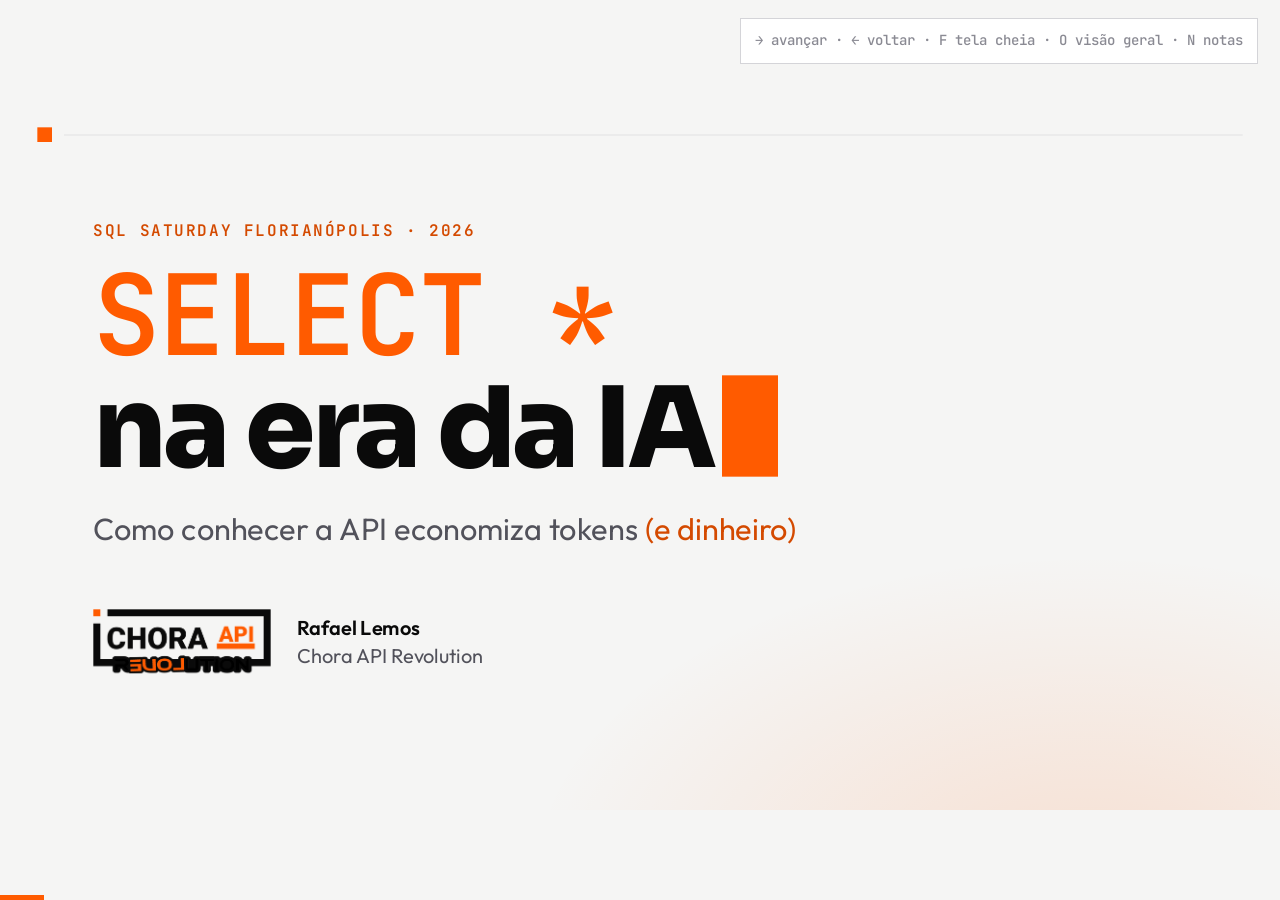
<file: slides/index-white.html>
<!doctype html>
<html lang="pt-BR">
<head>
<meta charset="utf-8">
<meta name="viewport" content="width=device-width, initial-scale=1">
<title>SELECT * na era da IA</title>
<link rel="preconnect" href="https://fonts.googleapis.com">
<link rel="preconnect" href="https://fonts.gstatic.com" crossorigin>
<link href="https://fonts.googleapis.com/css2?family=Sora:wght@400;600;700;800&family=Outfit:wght@300;400;500;600&family=JetBrains+Mono:wght@400;600&display=swap" rel="stylesheet">
<!-- build:tokens -->
<link rel="stylesheet" href="assets/tokens.css">
<!-- /build:tokens -->
<style>
/* ===================================================================
   Deck engine — palco 1920x1080 escalado para caber na janela.
   Teclas: → / espaço avança · ← volta · F tela cheia · O visão geral
           N notas do apresentador · Home/End início/fim
   =================================================================== */
* { box-sizing: border-box; margin: 0; padding: 0; }
html, body { height: 100%; background: #000; overflow: hidden; }
body { font-family: var(--font-sans); color: var(--text-primary); -webkit-font-smoothing: antialiased; }

#viewport { position: fixed; inset: 0; }
#deck { position: absolute; left: 50%; top: 50%; width: 1920px; height: 1080px; transform-origin: center center; }

.slide {
  position: absolute; inset: 0; padding: 110px 140px 120px;
  background: var(--surface-base); overflow: hidden;
  display: flex; flex-direction: column; justify-content: center;
  opacity: 0; visibility: hidden; transform: translateX(60px);
  transition: opacity .5s ease, transform .6s cubic-bezier(.2,.8,.2,1), visibility 0s .6s;
}
.slide.ativo { opacity: 1; visibility: visible; transform: none; transition-delay: 0s; }
.slide.passado { transform: translateX(-60px); }

/* moldura da marca: quadrado laranja + linha fina, como no logo */
.slide::before { content: ""; position: absolute; top: 56px; left: 56px; width: 22px; height: 22px; background: var(--color-brand-500); }
.slide::after  { content: ""; position: absolute; top: 67px; left: 96px; right: 56px; height: 1px; background: var(--border-default); }
.slide.sem-moldura::before, .slide.sem-moldura::after { display: none; }

.rodape { position: absolute; left: 140px; right: 140px; bottom: 50px; display: flex; justify-content: space-between;
  font: 500 20px var(--font-mono); color: var(--text-muted); letter-spacing: .04em; }
.rodape .marca { display: flex; align-items: center; gap: 14px; }
.rodape img { height: 28px; }

/* ----------------------------------------------------------- tipografia */
.kicker { font: 600 24px var(--font-mono); color: var(--color-brand-500); letter-spacing: .14em; text-transform: uppercase; margin-bottom: 28px; }
h1 { font: 800 132px/1.0 var(--font-display); letter-spacing: -.035em; }
h2 { font: 700 76px/1.08 var(--font-display); letter-spacing: -.025em; margin-bottom: 44px; }
h3 { font: 600 40px/1.2 var(--font-display); letter-spacing: -.01em; margin-bottom: 16px; }
p, li { font: 400 36px/1.45 var(--font-sans); color: var(--text-secondary); }
strong { color: var(--text-primary); font-weight: 600; }
.laranja { color: var(--color-brand-500); }
.marcador { background: var(--color-brand-500); color: var(--color-on-brand); padding: var(--pad-em); }
.mono { font-family: var(--font-mono); }
.muted { color: var(--text-muted); }
ul.lista { list-style: none; display: grid; gap: 26px; }
ul.lista li { padding-left: 48px; position: relative; }
ul.lista li::before { content: ""; position: absolute; left: 0; top: .58em; width: 18px; height: 18px; background: var(--color-brand-500); }

code, .code { font-family: var(--font-mono); }
.code { background: var(--surface-card); border: 1px solid var(--border-default); border-left: 6px solid var(--color-brand-500);
  padding: 36px 44px; font-size: 30px; line-height: 1.55; color: var(--text-primary); white-space: pre; }
.code .k { color: var(--color-brand-500); font-weight: 600; }
.code .c { color: var(--text-muted); }
.code .s { color: var(--color-business-200); }
.code .t { color: var(--text-muted); font-size: 22px; letter-spacing: .1em; text-transform: uppercase; display: block; margin-bottom: 14px; }

/* ----------------------------------------------------------- layout */
.grid-2 { display: grid; grid-template-columns: 1fr 1fr; gap: 60px; align-items: start; }
.grid-3 { display: grid; grid-template-columns: repeat(3, 1fr); gap: 40px; }
.card { background: var(--surface-card); border: 1px solid var(--border-default); padding: 44px; }
.card .num { font: 800 30px var(--font-mono); color: var(--color-brand-500); margin-bottom: 18px; display: block; }
.card p { font-size: 30px; }

/* ----------------------------------------------------------- fragmentos */
.frag { opacity: 0; transform: translateY(24px); transition: opacity .45s ease, transform .5s cubic-bezier(.2,.8,.2,1); }
.frag.visivel { opacity: 1; transform: none; }
.frag.esmaecer.visivel.passou { opacity: .28; }

/* ----------------------------------------------------------- capa */
.capa { background: radial-gradient(1200px 700px at 85% 110%, var(--color-brand-900), transparent 70%), var(--surface-base); }
.capa h1 { font-size: 168px; }
.capa h1 .sql { font-family: var(--font-mono); font-weight: 600; color: var(--color-brand-500); letter-spacing: -.02em; }
.capa .sub { font: 400 46px/1.3 var(--font-sans); color: var(--text-secondary); margin-top: 36px; max-width: 1300px; }
.capa .autor { margin-top: 90px; display: flex; align-items: center; gap: 40px; }
.capa .autor img { height: 96px; }
.capa .autor p { font-size: 30px; line-height: 1.4; }
.cursor { display: inline-block; width: .5em; height: .9em; background: var(--color-brand-500); vertical-align: -.08em; margin-left: .08em; animation: pisca 1.1s steps(1) infinite; }
@keyframes pisca { 50% { opacity: 0; } }

/* ----------------------------------------------------------- seção */
.secao { background: var(--color-brand-500); }
.secao::before { background: var(--surface-base); }
.secao::after { background: var(--color-brand-600); }
.secao .kicker { color: var(--color-brand-100); }
.secao h1 { color: var(--color-on-brand); font-size: 150px; }
.secao p { color: var(--color-brand-100); font-size: 44px; margin-top: 30px; max-width: 1400px; }
.secao .rodape { color: var(--color-brand-100); }

/* ----------------------------------------------------------- número gigante */
.gigante { font: 800 300px/0.9 var(--font-display); letter-spacing: -.05em; color: var(--color-brand-500); }
.gigante small { font-size: .3em; letter-spacing: -.01em; color: var(--text-primary); margin-left: 24px; }

/* ----------------------------------------------------------- pergunta */
.balao { background: var(--surface-card); border: 1px solid var(--border-default); padding: 56px 64px; font: 500 52px/1.35 var(--font-display); max-width: 1500px; position: relative; }
.balao::before { content: "Pergunta"; position: absolute; top: -18px; left: 56px; background: var(--color-brand-500); color: var(--color-on-brand); font: 600 22px var(--font-mono); padding: 6px 16px; letter-spacing: .1em; text-transform: uppercase; }

/* ----------------------------------------------------------- loop do agente */
.loop { display: flex; align-items: center; gap: 22px; margin-top: 30px; }
.loop .no { background: var(--surface-card); border: 1px solid var(--border-default); padding: 30px 30px; min-width: 250px; text-align: center; }
.loop .no b { display: block; font: 700 34px var(--font-display); color: var(--text-primary); margin-bottom: 8px; }
.loop .no span { font: 400 24px var(--font-sans); color: var(--text-muted); }
.loop .no.quente { border-color: var(--color-brand-500); box-shadow: inset 0 0 0 1px var(--color-brand-500); }
.loop .seta { font: 600 44px var(--font-mono); color: var(--color-brand-500); }
.volta { margin-top: 34px; font: 500 30px var(--font-mono); color: var(--color-brand-200); border-top: 2px dashed var(--color-brand-700); padding-top: 22px; }

/* ----------------------------------------------------------- tabela SQL x API */
.tabela { width: 100%; border-collapse: collapse; font-size: 32px; }
.tabela th { text-align: left; font: 600 24px var(--font-mono); color: var(--text-muted); text-transform: uppercase; letter-spacing: .1em; padding: 0 24px 22px; border-bottom: 2px solid var(--color-brand-500); }
.tabela td { padding: 24px; border-bottom: 1px solid var(--border-default); color: var(--text-secondary); vertical-align: top; }
.tabela td:first-child { font-family: var(--font-mono); color: var(--color-brand-500); font-weight: 600; white-space: nowrap; }
.tabela td:nth-child(2) { font-family: var(--font-mono); color: var(--text-primary); }

/* ----------------------------------------------------------- barras */
.barras { display: grid; gap: 40px; margin-top: 10px; }
.barra { display: grid; grid-template-columns: 420px 1fr 300px; align-items: center; gap: 30px; }
.barra .rot { font: 600 34px var(--font-display); }
.barra .rot span { display: block; font: 400 24px var(--font-sans); color: var(--text-muted); margin-top: 4px; }
.barra .trilho { height: 64px; background: var(--surface-card); border: 1px solid var(--border-default); position: relative; }
.barra .enchimento { position: absolute; inset: 0 auto 0 0; width: 0; background: var(--color-brand-500); transition: width 1.6s cubic-bezier(.2,.8,.2,1); min-width: 3px; }
.barra.r2 .enchimento { background: var(--color-business-500); }
.barra.r3 .enchimento { background: var(--color-business-200); }
.barra.r4 .enchimento { background: var(--color-brand-200); }
.barra.r5 .enchimento { background: var(--color-business-100); }
.barras.cinco { gap: 26px; }
.barras.cinco .barra .trilho { height: 52px; }
.barras.cinco .barra .valor { font-size: 40px; }
.barra.destaque .rot, .barra.destaque .valor { color: var(--color-brand-500); }

/* ----------------------------------------------------------- barras empilhadas */
.pilhas { display: grid; gap: 44px; margin-top: 10px; }
.pilha { display: grid; grid-template-columns: 400px 1fr 230px; align-items: center; gap: 30px; }
.pilha .rot { font: 600 34px var(--font-display); }
.pilha .rot span { display: block; font: 400 24px var(--font-sans); color: var(--text-muted); margin-top: 4px; }
.pilha .trilho { height: 92px; display: flex; background: var(--surface-card); border: 1px solid var(--border-default); }
.pilha .valor { font: 700 46px var(--font-mono); text-align: right; }
.seg { width: 0; height: 100%; display: flex; align-items: center; justify-content: center; overflow: hidden; white-space: nowrap;
  font: 600 26px var(--font-mono); color: var(--color-brand-100); transition: width 1.4s cubic-bezier(.2,.8,.2,1); }
.seg.reler { background: var(--color-brand-500); }
.seg.guardar { background: var(--color-brand-700); }
.seg.escrever { background: var(--text-primary); color: var(--ink); }
.legenda { display: flex; gap: 48px; margin-top: 40px; font: 500 26px var(--font-sans); color: var(--text-secondary); }
.formula { display: inline-block; font: 600 34px var(--font-mono); color: var(--text-primary); background: var(--surface-card);
  border: 1px solid var(--border-default); border-left: 6px solid var(--color-brand-500); padding: 14px 28px; margin: -14px 0 36px; }
.formula b { color: var(--color-brand-500); font-weight: 600; }
.tabela.prosa td:nth-child(2) { font-family: var(--font-sans); color: var(--text-primary); }
.tabela.prosa td { font-size: 29px; padding: 18px 24px; }
.tabela.qtd th:not(:first-child), .tabela.qtd td:not(:first-child) { text-align: right; font-family: var(--font-mono); color: var(--text-primary); }
.tabela.qtd td:first-child { font-family: var(--font-display); color: var(--text-primary); }
.tabela.qtd td { font-size: 36px; padding: 22px 24px; }
.tabela.qtd tr.destaque td { color: var(--color-brand-500); font-weight: 700; }
.legenda i { display: inline-block; width: 22px; height: 22px; margin-right: 12px; vertical-align: -3px; }
.barra .valor { font: 700 46px var(--font-mono); text-align: right; }
.barra .valor small { display: block; font: 400 22px var(--font-sans); color: var(--text-muted); }

/* ----------------------------------------------------------- terminal da demo */
.term { background: #050505; border: 1px solid var(--border-default); font: 400 26px/1.6 var(--font-mono); padding: 34px 40px; color: var(--text-secondary); }
.term > div { white-space: pre; }
.term .ok { color: var(--color-business-200); }
.term .erro { color: var(--color-danger); }
.term .p { color: var(--color-brand-500); }

/* ----------------------------------------------------------- fechamento */
.frase { font: 700 92px/1.12 var(--font-display); letter-spacing: -.025em; max-width: 1600px; }
.contato { display: flex; gap: 70px; margin-top: 80px; font: 500 32px var(--font-mono); color: var(--text-secondary); }
.contato a { color: inherit; text-decoration: none; }
.fechamento { display: grid; grid-template-columns: 1fr auto; gap: 80px; align-items: center; }
.qrs { display: flex; gap: 32px; }
.qr-card { display: flex; flex-direction: column; align-items: center; gap: 18px; background: #fff; padding: 26px 26px 22px; text-decoration: none; }
.qr-card .qr { width: 300px; height: 300px; display: block; }
.qr-card span { font: 700 28px var(--font-display); color: var(--ink); text-align: center; }
.qr-card small { display: block; font: 400 21px var(--font-sans); color: var(--text-on-paper-secondary); margin-top: 4px; }
.contato a:hover { color: var(--text-primary); }
.contato b { color: var(--color-brand-500); font-weight: 600; margin-right: 12px; }

/* ===================================================================
   Interface do apresentador
   =================================================================== */
#progresso { position: fixed; left: 0; bottom: 0; height: 5px; background: var(--color-brand-500); transition: width .4s ease; z-index: 10; }
#contador { position: fixed; right: 22px; top: 16px; font: 500 15px var(--font-mono); color: var(--text-muted); z-index: 21; display: none; }
body.com-notas #contador { display: block; }
#notas { position: fixed; left: 0; right: 0; bottom: 0; max-height: 38vh; overflow: auto; z-index: 20;
  background: rgba(10,10,10,.96); border-top: 3px solid var(--color-brand-500); padding: 22px 32px 30px;
  font: 400 19px/1.55 var(--font-sans); color: var(--text-primary); transform: translateY(105%); transition: transform .3s ease; }
#notas.aberto { transform: none; }
#notas h4 { font: 600 14px var(--font-mono); color: var(--color-brand-500); letter-spacing: .12em; text-transform: uppercase; margin-bottom: 10px; }
#notas p, #notas li { font-size: 19px; color: var(--text-primary); }
#notas ul { padding-left: 22px; }
aside.notas { display: none; }

body.visao #viewport { display: block; overflow: auto; padding: 40px; }
body.visao #deck { position: static; transform: none !important; width: auto; height: auto; display: grid; grid-template-columns: repeat(4, 1fr); gap: 28px; }
body.visao .slide { position: relative; inset: auto; opacity: 1; visibility: visible; transform: none; aspect-ratio: 16/9;
  width: 100%; height: auto; cursor: pointer; zoom: .2; outline: 6px solid transparent; transition: outline-color .2s; }
body.visao .slide:hover { outline-color: var(--color-brand-700); }
body.visao .slide.ativo { outline-color: var(--color-brand-500); }
body.visao .frag { opacity: 1; transform: none; }
body.visao #progresso, body.visao #contador { display: none; }

#ajuda { position: fixed; top: 18px; right: 22px; z-index: 30; font: 500 14px var(--font-mono); color: var(--text-muted);
  background: rgba(17,17,17,.9); border: 1px solid var(--border-default); padding: 10px 14px; line-height: 1.7; transition: opacity .6s; }
#ajuda.sumiu { opacity: 0; pointer-events: none; }
</style>

<style>
/* ===================================================================
   TEMA WHITE — papel claro, tinta preta, laranja da marca.
   Reaproveita os tokens 02.white de tokens.css e corrige os poucos
   pontos com cor fixa ou invertida. Para manter: só o CONTEÚDO abaixo
   deste bloco é espelho de index.html; o tema vive aqui.
   =================================================================== */
:root {
  --surface-base:   var(--paper-base);
  --surface-card:   var(--paper-card);
  --border-default: var(--border-on-paper);
  --text-primary:   var(--ink);
  --text-secondary: var(--text-on-paper-secondary);
  --text-muted:     var(--text-on-paper-muted);
  --color-danger:   var(--color-danger-ink);
}
html, body { background: var(--paper-base); }

/* laranja pequeno/médio precisa escurecer para ler sobre papel */
.kicker, .laranja, .card .num, .code .k,
.tabela td:first-child, .contato b, .formula b,
.tabela.qtd tr.destaque td,
.barra.destaque .rot, .barra.destaque .valor { color: var(--color-brand-ink); }

/* capa: brilho laranja suave no lugar do vinho escuro do tema dark */
.capa { background: radial-gradient(1200px 700px at 85% 110%, rgba(255,91,0,.14), transparent 70%), var(--surface-base); }

/* loop do agente */
.volta { color: var(--color-brand-ink); border-top-color: var(--color-brand-200); }

/* blocos de código: string em verde (legível no papel); resto herda */
.code .s { color: #15803d; }

/* terminal claro: card branco, texto escuro */
.term { background: var(--surface-card); color: var(--text-secondary); }
.term .ok  { color: #15803d; }
.term .erro{ color: var(--color-danger-ink); }
.term .p   { color: var(--color-brand-ink); }

/* barras: tons que aparecem sobre papel (os claros do dark sumiriam) */
.barra.r4 .enchimento { background: #ffa060; }
.barra.r5 .enchimento { background: var(--color-brand-500); }

/* segmento "escrever": era branco c/ texto preto → preto c/ texto branco */
.seg.escrever { background: var(--ink); color: var(--paper-card); }

/* QR card branco ganha contorno para separar do papel */
.qr-card { box-shadow: 0 0 0 1px var(--border-on-paper); }

/* interface do apresentador em claro */
#notas { background: rgba(255,255,255,.97); border-top-color: var(--color-brand-500); color: var(--ink); }
#ajuda { background: rgba(255,255,255,.92); }
</style>
</head>
<body class="white">
<div id="viewport"><div id="deck">

<!-- ============================================================ 1. CAPA -->
<section class="slide capa" data-titulo="Capa">
  <div class="kicker">SQL Saturday Florianópolis · 2026</div>
  <h1><span class="sql">SELECT *</span><br>na era da IA<span class="cursor"></span></h1>
  <p class="sub">Como conhecer a API economiza tokens <span class="laranja">(e dinheiro)</span></p>
  <div class="autor">
    <img src="assets/logo-chora-api-dark.png" alt="Chora API Revolution">
    <p><strong>Rafael Lemos</strong><br>Chora API Revolution</p>
  </div>
  <aside class="notas">
    <h4>0:00 · Abertura (1 min)</h4>
    <p>Apresente-se rápido. Pergunte: "quem aqui já levou bronca por um SELECT * em produção?". Mãos levantadas = gancho pronto.</p>
  </aside>
</section>

<!-- ============================================================ 2. GANCHO -->
<section class="slide" data-titulo="A pergunta">
  <div class="kicker">Uma pergunta simples</div>
  <div class="balao">Quanto vale, na <span class="laranja">Tabela FIPE</span>, cada moto da <span class="laranja">Royal Enfield</span>?</div>
  <p class="frag" style="margin-top:70px">A resposta: <strong>206 linhas</strong>. 59 modelos, cada um com seus anos.</p>
  <p class="frag">O site da FIPE não tem API documentada. Vamos pedir para a IA <strong>descobrir sozinha</strong>.</p>
  <aside class="notas">
    <h4>1:00 · Gancho (4 min)</h4>
    <p>Todo mundo aqui já consultou a FIPE no navegador. Pergunte: "alguém sabe como o site busca esses dados?". Ninguém sabe, e a IA também não sabia.</p>
  </aside>
</section>

<!-- ============================================================ 3. O QUE A IA FEZ -->
<section class="slide" data-titulo="No escuro">
  <div class="kicker">Rodada 1 · só o link do site</div>
  <h2>No escuro, a IA investiga<br>por tentativa e erro.</h2>
  <div class="term">
<div class="frag"><span class="p">→</span> baixa o HTML e o JavaScript do site     <span class="ok">← acha /api/veiculos/...</span></div>
<div class="frag"><span class="p">→</span> GET ConsultarTabelaDeReferencia          <span class="erro">← 404 (só aceita POST)</span></div>
<div class="frag"><span class="p">→</span> POST ConsultarMarcas, sem parâmetros       <span class="erro">← HTTP 200 "Parâmetros inválidos"</span></div>
<div class="frag"><span class="p">→</span> POST ConsultarModelos, sem tipo de veículo  <span class="erro">← "nadaencontrado" (assumiu carro)</span></div>
<div class="frag"><span class="p">→</span> 1,7 requisição por segundo                 <span class="erro">← 429 do Cloudflare</span></div>
  </div>
  <aside class="notas">
    <h4>Leia em voz alta, linha a linha</h4>
    <ul><li>Achou os endpoints lendo o JavaScript do site: 2 downloads, nenhum palpite.</li>
    <li>GET dá 404: quem testa só no navegador conclui que o endpoint não existe.</li>
    <li>Erro com HTTP 200: o status não avisa que deu errado.</li>
    <li>Sem o tipo de veículo, a API assume carro e responde "nada encontrado". Armadilha silenciosa.</li>
    <li>O Cloudflare bloqueia mesmo abaixo de 2 req/s. Isso não está em lugar nenhum; só rodando para saber.</li></ul>
  </aside>
</section>

<!-- ============================================================ 4. NÚMERO GIGANTE -->
<section class="slide" data-titulo="O tamanho do estrago">
  <div class="kicker">Quanto custou a IA descobrir a API</div>
  <div class="gigante" style="font-size:230px"><span data-contar="2532456">0</span><small>tokens</small></div>
  <p style="margin-top:50px;max-width:1500px">para aprender a buscar <span class="marcador">206 linhas</span>.</p>
  <p class="frag muted" style="font-size:30px;margin-top:40px">14 min 34 s · 28 chamadas ao modelo · ~US$ 1,82 · ~510 requisições ao site da FIPE</p>
  <aside class="notas">
    <h4>Pausa dramática</h4>
    <p>Medido de verdade: subagente do Claude Code (Opus 5.5) com contexto limpo, somando o usage do transcript. Custo estimado nos preços do Opus 5.5; a saída é estimada pelo texto gerado.</p>
  </aside>
</section>

<!-- ============================================================ 5. SEÇÃO -->
<section class="slide secao" data-titulo="Como a IA consulta">
  <div class="kicker">Parte 1</div>
  <h1>Como a IA conversa<br>com uma API</h1>
  <p>Tool calling, MCP e o loop que transforma cada resposta em conta para pagar.</p>
</section>

<!-- ============================================================ 6. LOOP -->
<section class="slide" data-titulo="O loop do agente">
  <div class="kicker">Tool calling em um slide</div>
  <h2>Cada volta do loop reenvia tudo.</h2>
  <div class="loop">
    <div class="no frag"><b>Pergunta</b><span>usuário</span></div><div class="seta frag">→</div>
    <div class="no frag"><b>Modelo</b><span>decide a ferramenta</span></div><div class="seta frag">→</div>
    <div class="no frag"><b>Ferramenta</b><span>chama a API</span></div><div class="seta frag">→</div>
    <div class="no quente frag"><b>Resposta</b><span>vira token de entrada</span></div>
  </div>
  <div class="volta frag">↺ volta para o modelo com: instruções + ferramentas + histórico + resposta nova</div>
  <aside class="notas">
    <h4>7:00 · Mecânica (5 min)</h4>
    <p>A API do modelo é sem estado: cada turno manda a conversa inteira de novo. O que entrou no turno 2 é pago de novo nos turnos 3, 4, 5…</p>
    <p>MCP é só um jeito padronizado de expor essas ferramentas. O custo mora no que entra no contexto.</p>
  </aside>
</section>

<!-- ============================================================ 7. ONDE VÃO OS TOKENS -->
<section class="slide" data-titulo="Onde vão os tokens">
  <div class="kicker">A conta do contexto · Rodada 1</div>
  <h2>Onde os tokens foram gastos</h2>
  <div class="grid-2">
    <ul class="lista">
      <li class="frag"><strong>Antes da primeira pergunta</strong>: instruções e ferramentas do agente.</li>
      <li class="frag"><strong>Cada descoberta</strong> fica no histórico: HTML, JavaScript, respostas, erros.</li>
      <li class="frag"><strong>O histórico é relido</strong> a cada volta do loop.</li>
      <li class="frag"><strong>Tentativa e erro</strong>: cada parâmetro errado custa uma volta inteira.</li>
    </ul>
    <div class="code frag"><span class="t">Contexto do subagente</span><span class="k">1º turno</span>       61.503 tokens  <span class="c">← nada da FIPE ainda</span>
<span class="k">último turno</span>  111.867 tokens

<span class="k">28 voltas</span>      2.405.844 tokens
               <span class="c">relidos do cache</span>

<span class="k">saída</span>          ~14.700 tokens
               <span class="c">← menos de 1% do total</span></div>
  </div>
  <aside class="notas">
    <p>O que a IA escreve é barato. O caro é reler o contexto a cada volta: 95% do total é leitura de cache.</p>
  </aside>
</section>

<!-- ============================================================ 8. SEÇÃO -->
<section class="slide secao" data-titulo="Você já conhece">
  <div class="kicker">Parte 2</div>
  <h1>Você já viu<br>esse filme.</h1>
  <p>Tudo o que a gente aprendeu otimizando query vale para a IA consumindo API.</p>
</section>

<!-- ============================================================ 9. TABELA SQL x API -->
<section class="slide" data-titulo="SQL x API">
  <div class="kicker">Tradução simultânea</div>
  <h2>De SQL para API, de API para IA</h2>
  <table class="tabela">
    <thead><tr><th>No banco</th><th>Na API</th><th>Para a IA</th></tr></thead>
    <tbody>
      <tr class="frag"><td>SELECT *</td><td>sem seleção de campos</td><td>resposta gigante no contexto</td></tr>
      <tr class="frag"><td>WHERE</td><td>parâmetros da requisição</td><td>filtrar na fonte, não no prompt</td></tr>
      <tr class="frag"><td>JOIN</td><td>uma chamada por nível</td><td>o loop fica no código, não no modelo</td></tr>
      <tr class="frag"><td>Estatísticas</td><td>documentação e limites</td><td>conhecimento estruturado no prompt</td></tr>
      <tr class="frag"><td>Plano de execução</td><td>log de chamadas</td><td>usage: tokens de entrada e saída</td></tr>
    </tbody>
  </table>
  <aside class="notas">
    <h4>13:00 · O coração da palestra (7 min)</h4>
    <p>O otimizador de banco usa estatísticas para escolher o plano. A IA sem conhecimento da API é um otimizador sem estatísticas: descobre o custo executando.</p>
  </aside>
</section>

<!-- ============================================================ 10. CÓDIGO LADO A LADO -->
<section class="slide" data-titulo="A mesma consulta">
  <div class="kicker">A mesma consulta, dois dialetos</div>
  <div class="grid-2">
    <div class="code"><span class="t">SQL</span><span class="k">SELECT</span> mo.nome, a.ano, v.valor
<span class="k">FROM</span>   marcas ma
<span class="k">JOIN</span>   modelos mo <span class="k">ON</span> …
<span class="k">JOIN</span>   anos    a  <span class="k">ON</span> …
<span class="k">JOIN</span>   valores v  <span class="k">ON</span> …
<span class="k">WHERE</span>  ma.nome = <span class="s">'Royal Enfield'</span>
  <span class="k">AND</span>  v.tabela = <span class="s">338</span>;

<span class="c">-- 1 consulta</span></div>
    <div class="code frag"><span class="t">API da FIPE</span><span class="k">POST</span> ConsultarTabelaDeReferencia  <span class="c">×1</span>
<span class="k">POST</span> ConsultarMarcas              <span class="c">×1</span>
<span class="k">POST</span> ConsultarModelos             <span class="c">×1</span>
<span class="k">POST</span> ConsultarAnoModelo           <span class="c">×59</span>
<span class="k">POST</span> ConsultarValorComTodos…     <span class="c">×206</span>

<span class="c">-- 268 requisições, 1 por segundo.</span>
<span class="c">-- O JOIN virou um loop aninhado.</span></div>
  </div>
  <aside class="notas">
    <p>Cada nível é uma chamada. Para todas as motos: 103 marcas, 2.037 modelos, ~9.700 preços e ~11.800 requisições. Se o modelo fizer esse loop, cada resposta passa pelo contexto.</p>
  </aside>
</section>

<!-- ============================================================ 11. ARMADILHAS -->
<section class="slide" data-titulo="As armadilhas">
  <div class="kicker">Conhecer a API é saber isso antes</div>
  <h2>A API da FIPE não avisa quando você erra.</h2>
  <ul class="lista">
    <li class="frag">Erro vem com <strong>HTTP 200</strong> e o motivo no corpo.</li>
    <li class="frag">Sem o tipo de veículo, ela <strong>assume carro</strong> e responde "nada encontrado".</li>
    <li class="frag"><span class="mono laranja">tipoConsulta=tradicional</span> é obrigatório, e não aparece em lugar óbvio.</li>
    <li class="frag">O Cloudflare bloqueia (<strong>429</strong>) abaixo de 2 requisições por segundo.</li>
  </ul>
  <aside class="notas">
    <p>Cada uma dessas armadilhas custou pelo menos uma volta do loop na Rodada 1. Quem conhece a API sabe disso antes de começar.</p>
  </aside>
</section>

<!-- ============================================================ 12. SEÇÃO EXPERIMENTO -->
<section class="slide secao" data-titulo="O experimento">
  <div class="kicker">Parte 3 · O experimento</div>
  <h1>Mesma tarefa.<br>Três prompts.</h1>
  <p>Mapear a API da FIPE e coletar as 206 motos da Royal Enfield. Três subagentes com contexto limpo; muda só o que vai no prompt.</p>
  <aside class="notas">
    <h4>20:00 · Experimento (15 min)</h4>
    <p>Medição: medicao/medir_sessao.py soma o usage do transcript de cada subagente desde um marco. Detalhes em medicao/EXPERIMENTOS.md.</p>
    <p>Ao vivo: rodar o coletor numa marca pequena (AMAZONAS, ~20 requisições) para mostrar a coleta acontecendo com zero token.</p>
    <p class="mono">python coletor_fipe.py --marca AMAZONAS --saida amazonas.csv</p>
  </aside>
</section>

<!-- ============================================================ 13. AS 3 RODADAS -->
<section class="slide" data-titulo="As três rodadas">
  <div class="kicker">O que cada subagente recebeu</div>
  <div class="grid-3">
    <div class="card frag"><span class="num">01</span><h3>Explorar</h3><p>Só o link do site. A IA descobre tudo sozinha.</p></div>
    <div class="card frag"><span class="num">02</span><h3>Conhecimento copiado</h3><p>Os 6 <span class="mono">curl</span> copiados do navegador, com cabeçalhos, cookies e a lista de 310 meses.</p></div>
    <div class="card frag"><span class="num">03</span><h3>Conhecimento estruturado</h3><p>O mesmo conhecimento em 5 passos: endpoint, corpo e o que extrair.</p></div>
  </div>
</section>

<!-- ============================================================ 14. BRUTO x DESTILADO -->
<section class="slide" data-titulo="Copiado x estruturado">
  <div class="kicker">O mesmo conhecimento, dois formatos</div>
  <div class="grid-2">
    <div class="code" style="font-size:22px"><span class="t">Rodada 2 · copiado · 31.950 caracteres</span>curl --url '…/ConsultarMarcas' \
  -H 'accept: application/json, text/…' \
  -H 'accept-language: pt-BR,pt;q=0.9,…' \
  -H 'content-type: application/x-www-…' \
  -b 'ROUTEID=…; _ga=…;
      cf_clearance=…' \
  -H 'origin: https://veiculos.fipe…' \
  -H 'sec-ch-ua: "Google Chrome";v=…' \
  -H 'user-agent: Mozilla/5.0 (Wind…' \
  --data-raw 'codigoTabelaReferencia=338…'
<span class="c">… × 6 chamadas, + 310 meses de exemplo</span></div>
    <div class="code frag" style="font-size:22px"><span class="t">Rodada 3 · estruturado · 9.179 caracteres</span><span class="k">2. Consultar Marcas</span>
Endpoint: POST …/ConsultarMarcas
Body: codigoTabelaReferencia=338
      &amp;codigoTipoVeiculo=2
(1 = Carros, 2 = Motos, 3 = Caminhões)
Retorno: extraia o Value da marca.
         Será o codigoMarca.

<span class="c">… 5 passos, sem cookies nem listas</span></div>
  </div>
  <aside class="notas">
    <p>Os cookies nem eram necessários: as três rodadas confirmaram que a API responde sem eles. É ruído que entra no contexto e é relido em cada volta.</p>
  </aside>
</section>

<!-- ============================================================ 15. PLACAR -->
<section class="slide" data-titulo="Placar" data-placar>
  <div class="kicker">Placar · tokens processados pelo subagente</div>
  <h2>Mesmo resultado, contas diferentes</h2>
  <div class="barras">
    <div class="barra r1"><div class="rot">1. Explorar<span>14 min 34 s · 28 chamadas</span></div><div class="trilho"><div class="enchimento" data-valor="2532456"></div></div><div class="valor">US$ 1,82<small>2,53 mi tokens</small></div></div>
    <div class="barra r2"><div class="rot">2. Copiado<span>16 min 45 s · 18 chamadas</span></div><div class="trilho"><div class="enchimento" data-valor="1746233"></div></div><div class="valor">US$ 1,85<small>1,75 mi tokens</small></div></div>
    <div class="barra r3"><div class="rot">3. Estruturado<span>12 min 36 s · 19 chamadas</span></div><div class="trilho"><div class="enchimento" data-valor="1561030"></div></div><div class="valor">US$ 1,26<small>1,56 mi tokens</small></div></div>
  </div>
  <p class="frag" style="margin-top:56px">Nas três: <strong>206 linhas, os mesmos 206 valores</strong>. O conhecimento estruturado saiu <span class="marcador">31% mais barato</span> que explorar.</p>
  <aside class="notas">
    <h4>Como foi medido</h4>
    <p>Subagentes do Claude Code (Opus 5.5) com contexto limpo. Tokens somados do usage do transcript; custo nos preços do Opus 5.5 (entrada e cache exatos, saída estimada pelo texto gerado). O tempo é dominado pela taxa de requisições à FIPE, não pela IA.</p>
  </aside>
</section>

<!-- ============================================================ 16. CONHECIMENTO OCUPA CONTEXTO -->
<section class="slide" data-titulo="Conhecimento ocupa contexto">
  <div class="kicker">A surpresa do experimento</div>
  <h2>Conhecimento copiado custou o mesmo que não saber nada.</h2>
  <ul class="lista">
    <li class="frag">Copiado e estruturado fizeram o mesmo trabalho: <strong>18 e 19 chamadas</strong> ao modelo, contra 28 explorando.</li>
    <li class="frag">A diferença de custo é o peso do prompt: <strong>~15 mil tokens</strong> de cabeçalhos e listas, relidos em cada volta.</li>
    <li class="frag">Conhecer a API corta o trabalho. <span class="marcador">Estruturar o conhecimento</span> corta a conta.</li>
  </ul>
</section>

<!-- ============================================================ 17. LACUNAS -->
<section class="slide" data-titulo="As lacunas">
  <div class="kicker">O que o especialista não escreveu</div>
  <h2>Cada lacuna vira tentativa e erro.<br>E tentativa e erro vira token.</h2>
  <p>O conhecimento estruturado não citava:</p>
  <ul class="lista" style="margin-top:24px">
    <li class="frag">o bloqueio do Cloudflare (<strong>HTTP 429</strong>);</li>
    <li class="frag">os erros que chegam com <strong>HTTP 200</strong>;</li>
    <li class="frag">os combustíveis <strong>4, 5 e 6</strong> (elétrico, flex e híbrido).</li>
  </ul>
  <p class="frag" style="margin-top:36px">O 429 e o erro com HTTP 200 foram redescobertos <strong>nas três rodadas</strong>.</p>
  <aside class="notas">
    <p>Combustível: as três rodadas leem o código que vem no ano ("2020-1") e acertam o valor. Mas só a Rodada 2 documentou os códigos 4, 5 e 6; a Rodada 1 nunca topou com eles, e a Rodada 3 achou que eram só de carros (existe moto flex, como a Honda CG 160). Conhecimento que falta não quebra o dado: deixa a documentação incompleta.</p>
  </aside>
</section>

<!-- ============================================================ 17a. RODADA 4 -->
<section class="slide" data-titulo="Rodada 4">
  <div class="kicker">Rodada 4 · o mesmo conhecimento, num agente enxuto</div>
  <h2>O que fizemos para cortar a conta</h2>
  <div class="grid-2" style="grid-template-columns:1.25fr 1fr">
    <ul class="lista" style="gap:22px">
      <li class="frag" style="font-size:31px"><strong>Agente enxuto</strong>: só Bash, Read e Write, sem servidores MCP. Contexto inicial de <span class="laranja">61,5 mil para 8,2 mil tokens</span>.</li>
      <li class="frag" style="font-size:31px"><strong>Menos voltas</strong>: coletor escrito de uma vez, amostra rodada numa única chamada. De <span class="laranja">19 para 5 chamadas</span>.</li>
      <li class="frag" style="font-size:31px"><strong>Lacunas fechadas</strong>: as 6 armadilhas e o formato do CSV no prompt. Nada redescoberto.</li>
      <li class="frag" style="font-size:31px"><strong>Modelo certo para a tarefa</strong>: com o conhecimento pronto, executar não exige o modelo mais forte.</li>
    </ul>
    <div style="display:grid;gap:28px">
      <div class="card frag"><span class="num">4a · Opus 5.5</span><div style="font:700 72px var(--font-mono);color:var(--text-primary)">US$ 0,38</div><p>5 chamadas · 85,8 mil tokens · 10 min</p></div>
      <div class="card frag" style="border-color:var(--color-brand-500)"><span class="num">4b · Sonnet 5.5</span><div style="font:700 72px var(--font-mono);color:var(--color-brand-500)">US$ 0,17</div><p>6 chamadas · 92,2 mil tokens · 10 min</p></div>
    </div>
  </div>
  <aside class="notas">
    <h4>Rodada 4 · como rodou</h4>
    <p>Cada variação foi um processo separado do Claude Code (claude -p), com contexto limpo: só três ferramentas, nenhum servidor MCP e um prompt de sistema curto pedindo para escrever arquivos de uma vez e rodar comandos demorados numa única chamada. Script: medicao/rodar_enxuto.sh.</p>
    <p>Nas duas, o CSV saiu no formato pedido, com os mesmos 206 valores. O tempo (~10 min) é quase todo espera pelo limite de 60 requisições por minuto.</p>
  </aside>
</section>

<!-- ============================================================ 17a2. POR QUE CAIU TANTO -->
<section class="slide" data-titulo="Por que caiu tanto">
  <div class="kicker">Rodada 3 x Rodada 4a · mesmo modelo (Opus 5.5)</div>
  <h2 style="margin-bottom:34px;font-size:62px">O trabalho útil custou o mesmo. O desperdício sumiu.</h2>
  <div class="formula">custo ≈ <b>contexto</b> × <b>voltas</b> + o que a IA escreve</div>
  <div class="pilhas">
    <div class="pilha">
      <div class="rot">3. Estruturado<span>19 voltas · contexto de 63 a 94 mil tokens</span></div>
      <div class="trilho">
        <div class="seg reler" data-largura="46.0">US$ 0,58</div>
        <div class="seg guardar" data-largura="37.4">US$ 0,47</div>
        <div class="seg escrever" data-largura="16.6">US$ 0,21</div>
      </div>
      <div class="valor">US$ 1,26</div>
    </div>
    <div class="pilha">
      <div class="rot">4a. Enxuto<span>5 voltas · contexto de 8 a 20 mil tokens</span></div>
      <div class="trilho">
        <div class="seg reler" data-largura="1.8"></div>
        <div class="seg guardar" data-largura="11.0">0,14</div>
        <div class="seg escrever" data-largura="17.1">US$ 0,22</div>
      </div>
      <div class="valor">US$ 0,38</div>
    </div>
  </div>
  <div class="legenda">
    <span><i style="background:var(--color-brand-500)"></i>Reler o contexto a cada volta</span>
    <span><i style="background:var(--color-brand-700)"></i>Guardar contexto novo no cache</span>
    <span><i style="background:var(--text-primary)"></i>Escrever código e documentação</span>
  </div>
  <p class="frag" style="margin-top:44px">Reler: <strong>US$ 0,58 → US$ 0,02</strong>. Contexto ~7× menor, relido ~4× menos: <span class="marcador">25× menos releitura</span>.</p>
  <aside class="notas">
    <h4>A conta do agente</h4>
    <p>Custo ≈ tamanho do contexto × número de voltas, mais o que a IA escreve. A cada volta o modelo relê tudo: instruções, ferramentas, pedido e histórico.</p>
    <ul>
      <li>Rodada 3: caderno de 63 a 94 mil tokens relido 19 vezes = 1,46 milhão de tokens relidos.</li>
      <li>Rodada 4a: caderno de 8 a 20 mil tokens relido 5 vezes = 58 mil tokens relidos.</li>
      <li>Escrever (o coletor e a documentação) custou ~US$ 0,21 nas duas: a IA fez o mesmo trabalho.</li>
    </ul>
    <p>O contexto encolheu porque o subagente padrão carrega a definição de todas as ferramentas da sessão (navegador, Figma, Gmail…): ~55 mil tokens antes de qualquer pergunta. O enxuto só tem Bash, Read e Write.</p>
    <p>Preços do Opus 5.5: releitura US$ 0,40/milhão, escrita de cache US$ 5 (5 min) ou US$ 8 (1 h) por milhão, saída US$ 20/milhão. A saída da Rodada 3 é estimada pelo texto gerado.</p>
  </aside>
</section>

<!-- ============================================================ 17b. PLACAR FINAL -->
<section class="slide" data-titulo="Placar final" data-placar>
  <div class="kicker">Placar final · custo por rodada</div>
  <h2>Mesmos 206 valores, cinco contas</h2>
  <div class="barras cinco">
    <div class="barra r1"><div class="rot">1. Explorar<span>28 chamadas · 2,53 mi tokens</span></div><div class="trilho"><div class="enchimento" data-valor="182"></div></div><div class="valor">US$ 1,82</div></div>
    <div class="barra r2"><div class="rot">2. Copiado<span>18 chamadas · 1,75 mi tokens</span></div><div class="trilho"><div class="enchimento" data-valor="185"></div></div><div class="valor">US$ 1,85</div></div>
    <div class="barra r3"><div class="rot">3. Estruturado<span>19 chamadas · 1,56 mi tokens</span></div><div class="trilho"><div class="enchimento" data-valor="126"></div></div><div class="valor">US$ 1,26</div></div>
    <div class="barra r4"><div class="rot">4a. Enxuto Opus<span>5 chamadas · 86 mil tokens</span></div><div class="trilho"><div class="enchimento" data-valor="38"></div></div><div class="valor">US$ 0,38</div></div>
    <div class="barra r5 destaque"><div class="rot">4b. Enxuto Sonnet<span>6 chamadas · 92 mil tokens</span></div><div class="trilho"><div class="enchimento" data-valor="17"></div></div><div class="valor">US$ 0,17</div></div>
  </div>
  <p class="frag" style="margin-top:44px">De explorar no escuro ao agente enxuto: <span class="marcador">91% mais barato</span>, com o mesmo resultado.</p>
  <aside class="notas">
    <p>Do 3 para o 4a, com o mesmo modelo: −70%, com três mudanças juntas (contexto menor, menos voltas e conhecimento completo, com armadilhas e formato do CSV). Uma rodada só não separa quanto veio de cada uma. Do 4a para o 4b: −56% pela troca de modelo, com todo o resto idêntico.</p>
    <p>Custos estimados pelo usage dos transcripts, nos preços de cada modelo. Nas rodadas 4a e 4b, bateram com o total_cost_usd do próprio Claude Code.</p>
  </aside>
</section>

<!-- ============================================================ 18. COLETA -->
<section class="slide" data-titulo="A coleta">
  <div class="kicker">E todas as motos? E os carros e caminhões?</div>
  <h2>A coleta completa da FIPE</h2>
  <table class="tabela qtd">
    <thead><tr><th>Tipo</th><th>Marcas</th><th>Modelos</th><th>Preços</th><th>Requisições</th><th>Tempo a 60/min</th></tr></thead>
    <tbody>
      <tr><td>Motos</td><td>103</td><td>2.037</td><td>~9.700</td><td>~11.800</td><td>~3,4 h</td></tr>
      <tr><td>Caminhões</td><td>29</td><td>2.000</td><td>~11.600</td><td>~14.000</td><td>~3,9 h</td></tr>
      <tr class="destaque"><td>Carros</td><td>108</td><td>7.385</td><td>~30.800</td><td>~39.400</td><td>~11 h</td></tr>
    </tbody>
  </table>
  <p class="frag" style="margin-top:48px">Feito pelo coletor que a IA escreveu, com <span class="mono">--tipo moto|carro|caminhao</span>: <span class="marcador">zero token</span>.</p>
  <p class="frag">A IA aprende a API uma vez. <strong>O código coleta para sempre.</strong></p>
  <aside class="notas">
    <p>Estimativas do próprio coletor da Rodada 4a (opção --estimar): marcas e modelos são contagens exatas; os anos vêm de uma amostra de 60 modelos sorteados, por isso os preços têm margem (carros ±5.400, caminhões ±1.600). O tempo já inclui ~3% de repetições por bloqueio 429. Nenhuma coleta completa foi rodada.</p>
    <p>Testado em uma marca de cada tipo: Royal Enfield (motos, 206 linhas), MAN (caminhões, 23) e Cadillac (carros, 11).</p>
    <p>Se a IA fizesse esse loop, cada uma dessas ~39 mil respostas passaria pelo contexto do modelo.</p>
  </aside>
</section>

<!-- ============================================================ 18a. ANATOMIA DO PROMPT -->
<section class="slide" data-titulo="Anatomia do prompt">
  <div class="kicker">Para levar · funciona com qualquer API</div>
  <h2>Anatomia de um prompt estruturado</h2>
  <table class="tabela prosa">
    <thead><tr><th>Bloco</th><th>O que entra</th><th>O que evitar</th></tr></thead>
    <tbody>
      <tr class="frag"><td>Tarefa</td><td>O que entregar e onde</td><td>"Explore e veja o que dá"</td></tr>
      <tr class="frag"><td>Regras</td><td>Limite de requisições, o que não fazer</td><td>Descobrir o limite tomando bloqueio</td></tr>
      <tr class="frag"><td>Conhecimento</td><td>Passo a passo: endpoint, corpo, o que extrair</td><td><span class="mono">curl</span> do navegador, cookies, listas</td></tr>
      <tr class="frag"><td>Armadilhas</td><td>429, erro com HTTP 200, códigos escondidos</td><td>Deixar a IA redescobrir</td></tr>
      <tr class="frag"><td>Saída</td><td>Colunas, separador, codificação</td><td>Cada execução inventar um formato</td></tr>
    </tbody>
  </table>
  <p class="frag" style="margin-top:36px;font-size:30px">Copiado x estruturado, mesmo conhecimento: <strong>US$ 1,85 → US$ 1,26</strong>. Sem formato definido, cada rodada entregou um CSV diferente.</p>
  <aside class="notas">
    <p>O prompt completo da Rodada 4 está em medicao/prompt-rodada4.md e serve de modelo. A ordem importa pouco; o que importa é não faltar armadilha nem formato, e não sobrar ruído (cabeçalhos, cookies, listas de exemplo), porque tudo isso é relido a cada volta.</p>
  </aside>
</section>

<!-- ============================================================ 18b. CAIXA DE FERRAMENTAS -->
<section class="slide" data-titulo="Caixa de ferramentas">
  <div class="kicker">Para levar · o agente da Rodada 4</div>
  <h2>Caixa de ferramentas do tamanho da tarefa</h2>
  <div class="grid-2" style="grid-template-columns:1.05fr 1fr">
    <div class="code" style="font-size:24px"><span class="t">.claude/agents/coletor-enxuto.md</span>---
<span class="k">name</span>: coletor-enxuto
<span class="k">tools</span>: <span class="s">Bash, Read, Write</span>
---
Você executa coletas de dados em APIs
HTTP seguindo o conhecimento do pedido.
- Escreva cada arquivo de uma vez.
- Rode comandos demorados numa única
  chamada que espera o fim.
- Imprima resumos, não respostas inteiras.</div>
    <div>
      <p style="font-size:30px">Contexto antes da primeira pergunta:</p>
      <p style="font:700 64px/1.2 var(--font-mono);color:var(--text-primary);margin:8px 0 30px">61,5 mil <span class="laranja">→ 5,6 mil</span></p>
      <ul class="lista" style="gap:16px">
        <li class="frag" style="font-size:28px"><strong>Subagente por tipo de trabalho</strong>, com só as ferramentas dele</li>
        <li class="frag" style="font-size:28px"><strong>Processo separado</strong> (<span class="mono">claude -p</span>) para tarefas repetidas</li>
        <li class="frag" style="font-size:28px"><strong>Conectores e MCP</strong> ligados só quando a tarefa pede</li>
        <li class="frag" style="font-size:28px"><strong>Uma conversa por assunto</strong></li>
      </ul>
    </div>
  </div>
  <aside class="notas">
    <p>Tudo o que está ligado na sessão (ferramentas, servidores MCP, skills e plugins) entra no contexto de toda volta, mesmo sem ser usado. O agente padrão carregava navegador, Figma, Gmail, Drive…</p>
    <p>Comando da Rodada 4: claude -p --agent coletor-enxuto --tools "Bash,Read,Write" --strict-mcp-config --model claude-sonnet-5-5 --output-format json. Script: medicao/rodar_enxuto.sh.</p>
    <p>Detalhe prático: tipos novos de subagente só carregam no início da sessão.</p>
  </aside>
</section>

<!-- ============================================================ 18c. MEÇA -->
<section class="slide" data-titulo="Meça">
  <div class="kicker">Para levar · meça antes de otimizar</div>
  <h2>Faça o que eu digo… uma conversa por assunto</h2>
  <div class="grid-2" style="align-items:stretch">
    <div class="card"><span class="num">Preparo da palestra, numa conversa só</span><div style="font:700 80px var(--font-mono);color:var(--color-brand-500)">~204 mil</div><p>tokens relidos <strong>a cada resposta</strong></p><p class="muted" style="font-size:24px;margin-top:14px">Muitas tarefas numa conversa só: demo, slides, publicação… 76 respostas, US$ 11,46 até ali.</p></div>
    <div class="card frag"><span class="num">Uma tarefa, contexto limpo (Rodada 4b)</span><div style="font:700 80px var(--font-mono);color:var(--text-primary)">~11 mil</div><p>tokens relidos <strong>a cada resposta</strong></p><p class="muted" style="font-size:24px;margin-top:14px">Só o coletor da FIPE. 6 respostas, US$ 0,17.</p></div>
  </div>
  <p class="frag" style="margin-top:50px;font-size:30px">O <span class="mono laranja">usage</span> de cada resposta é o seu plano de execução. Está no transcript da sessão e no <span class="mono">--output-format json</span> do <span class="mono">claude -p</span>.</p>
  <aside class="notas">
    <p>Não é a mesma tarefa: a conversa fez muitas coisas, e a Rodada 4b, uma só. A comparação justa é o quanto cada resposta relê. Na conversa longa, cada resposta relia ~204 mil tokens (15,5 milhões em 76 respostas, medido antes de começar a FIPE). Na 4b, ~11 mil (66,6 mil em 6).</p>
    <p>A conversa misturou Conta Azul, slides, Apps Script e FIPE, e cada nova resposta relia todo esse histórico. Tema novo, conversa nova; trabalho pesado, subagente.</p>
    <p>Como medimos: um marco com a hora antes da tarefa e a soma do usage do transcript (.jsonl) depois. Script: medicao/medir_sessao.py.</p>
  </aside>
</section>

<!-- ============================================================ 19. PUSHDOWN -->
<section class="slide" data-titulo="Pushdown">
  <div class="kicker">A lição</div>
  <div class="frase">Empurre o trabalho para o lugar <span class="laranja">mais barato</span>.<br>O mais caro é o contexto do modelo.</div>
  <p class="frag" style="margin-top:60px">Você estrutura → IA escreve o código → <strong>código coleta</strong>.</p>
</section>

<!-- ============================================================ 20. BOAS PRÁTICAS CONSUMO -->
<section class="slide" data-titulo="Quem consome">
  <div class="kicker">Checklist · quem consome API com IA</div>
  <h2>Antes de soltar a IA na API</h2>
  <table class="tabela prosa">
    <thead><tr><th>Prática</th><th>O que medimos</th></tr></thead>
    <tbody>
      <tr class="frag"><td>Estruture o conhecimento</td><td>Copiado → estruturado: −32%</td></tr>
      <tr class="frag"><td>Escreva armadilhas e formato</td><td>Nada redescoberto; CSV certo de primeira</td></tr>
      <tr class="frag"><td>Caixa do tamanho da tarefa</td><td>Contexto inicial: 61,5 mil → 5,6 mil tokens</td></tr>
      <tr class="frag"><td>Menos voltas</td><td>19 → 5 chamadas ao modelo</td></tr>
      <tr class="frag"><td>Modelo certo para a tarefa</td><td>Opus → Sonnet: −56%, mesmo resultado</td></tr>
      <tr class="frag"><td>Loop com o código</td><td>Coleta completa: ~11.800 requisições, zero token</td></tr>
    </tbody>
  </table>
  <aside class="notas">
    <p>Especificar a saída: nas três rodadas, cada subagente escolheu nomes de coluna, ordem e separador diferentes. Os dados eram iguais; os arquivos, não.</p>
  </aside>
</section>

<!-- ============================================================ 21. BOAS PRÁTICAS EXPOSIÇÃO -->
<section class="slide" data-titulo="Quem expõe">
  <div class="kicker">Boas práticas · quem expõe API ou servidor MCP</div>
  <h2>Projete ferramentas para quem paga por token</h2>
  <div class="grid-2">
    <ul class="lista">
      <li class="frag"><strong>Descrições enxutas</strong>: elas vão em toda chamada.</li>
      <li class="frag"><strong>Respostas pequenas</strong>: só os campos úteis.</li>
    </ul>
    <ul class="lista">
      <li class="frag"><strong>Endpoints de agregação</strong> para as perguntas comuns.</li>
      <li class="frag"><strong>Erros claros</strong>: erro confuso gera nova tentativa, que custa tokens de novo.</li>
    </ul>
  </div>
</section>

<!-- ============================================================ 22. ALERTA -->
<section class="slide" data-titulo="Cuidado">
  <div class="kicker">Um alerta honesto</div>
  <h2>Economizar demais também erra.</h2>
  <p>Contexto pobre gera resposta errada, e resposta errada é o token mais caro que existe.</p>
  <p class="frag" style="margin-top:40px">O objetivo não é o contexto <span class="muted">mínimo</span>. É o contexto <span class="marcador">certo</span>.</p>
</section>

<!-- ============================================================ 23. FECHAMENTO -->
<section class="slide sem-moldura capa" data-titulo="Obrigado">
  <div class="fechamento">
    <div>
      <div class="frase" style="font-size:60px">A IA não substitui quem entende a fonte de dados.<br><span class="laranja">Ela multiplica o valor dessa pessoa.</span></div>
      <div class="contato" style="flex-direction:column;gap:18px;margin-top:56px;font-size:26px">
        <a href="https://github.com/rafaslemos/select-star-na-era-da-ia" target="_blank" rel="noopener"><b>GitHub</b>rafaslemos/select-star-na-era-da-ia</a>
        <a href="https://www.linkedin.com/in/orafaslemos/" target="_blank" rel="noopener"><b>LinkedIn</b>/in/orafaslemos</a>
      </div>
      <div class="autor" style="margin-top:64px"><img src="assets/logo-chora-api-dark.png" alt="Chora API Revolution" style="height:84px"></div>
    </div>
    <div class="qrs">
      <a class="qr-card" href="https://github.com/rafaslemos/select-star-na-era-da-ia" target="_blank" rel="noopener">
        <svg xmlns="http://www.w3.org/2000/svg" viewBox="0 0 37 37" class="qr" role="img" aria-label="QR code do repositório no GitHub" shape-rendering="crispEdges"><path fill="#fff" d="M0 0h37v37h-37z"/><path class="qrline" stroke="#0a0a0a" d="M2 2.5h7m1 0h1m1 0h2m5 0h4m2 0h1m2 0h7m-33 1h1m5 0h1m1 0h1m2 0h1m2 0h1m1 0h2m4 0h3m1 0h1m5 0h1m-33 1h1m1 0h3m1 0h1m2 0h1m3 0h4m1 0h2m4 0h1m1 0h1m1 0h3m1 0h1m-33 1h1m1 0h3m1 0h1m1 0h2m1 0h2m2 0h1m1 0h1m4 0h1m1 0h1m1 0h1m1 0h3m1 0h1m-33 1h1m1 0h3m1 0h1m2 0h1m3 0h1m2 0h2m1 0h1m6 0h1m1 0h3m1 0h1m-33 1h1m5 0h1m2 0h3m2 0h9m1 0h1m1 0h1m5 0h1m-33 1h7m1 0h1m1 0h1m1 0h1m1 0h1m1 0h1m1 0h1m1 0h1m1 0h1m1 0h1m1 0h7m-25 1h2m1 0h1m3 0h3m5 0h1m-24 1h1m1 0h2m1 0h3m1 0h2m3 0h2m1 0h2m2 0h2m1 0h1m1 0h1m2 0h1m1 0h2m-33 1h1m1 0h3m3 0h4m1 0h2m1 0h1m1 0h4m1 0h1m2 0h2m1 0h2m1 0h1m-31 1h1m1 0h1m1 0h1m1 0h2m1 0h3m2 0h2m2 0h1m1 0h2m1 0h5m1 0h2m-32 1h3m5 0h2m1 0h1m2 0h1m2 0h1m6 0h1m1 0h1m1 0h1m1 0h1m-30 1h1m3 0h2m2 0h1m1 0h1m1 0h1m1 0h1m1 0h1m3 0h4m2 0h2m1 0h2m-32 1h2m1 0h2m1 0h2m2 0h4m2 0h1m1 0h4m1 0h1m2 0h1m3 0h1m-27 1h2m1 0h4m1 0h2m4 0h3m4 0h2m1 0h1m-29 1h1m1 0h3m1 0h2m1 0h1m3 0h2m5 0h1m1 0h1m1 0h3m1 0h2m-29 1h2m2 0h2m2 0h2m2 0h1m3 0h1m2 0h2m2 0h2m1 0h3m-31 1h3m1 0h1m5 0h4m1 0h1m2 0h1m1 0h1m1 0h5m1 0h2m1 0h2m-32 1h2m3 0h2m1 0h2m1 0h2m1 0h2m1 0h1m1 0h1m3 0h1m2 0h2m1 0h2m-29 1h3m1 0h2m1 0h1m1 0h2m2 0h2m1 0h1m3 0h4m1 0h1m2 0h2m-33 1h1m2 0h4m2 0h2m2 0h4m4 0h1m5 0h1m1 0h2m-31 1h1m1 0h1m1 0h2m1 0h1m1 0h2m1 0h5m1 0h4m1 0h1m1 0h2m3 0h1m1 0h1m-30 1h2m1 0h1m4 0h3m1 0h1m4 0h2m1 0h5m2 0h3m-32 1h5m1 0h4m1 0h1m1 0h2m2 0h3m3 0h1m1 0h2m1 0h1m1 0h2m-33 1h1m1 0h2m1 0h2m3 0h1m3 0h1m2 0h1m4 0h8m1 0h1m-24 1h4m2 0h3m2 0h2m3 0h1m3 0h2m-30 1h7m1 0h6m3 0h4m1 0h3m1 0h1m1 0h1m-29 1h1m5 0h1m1 0h2m1 0h3m1 0h4m1 0h5m3 0h5m-33 1h1m1 0h3m1 0h1m4 0h1m1 0h1m2 0h6m1 0h6m1 0h1m1 0h1m-33 1h1m1 0h3m1 0h1m1 0h3m1 0h2m2 0h2m2 0h4m3 0h1m1 0h1m2 0h1m-33 1h1m1 0h3m1 0h1m1 0h2m5 0h2m3 0h1m1 0h1m3 0h2m2 0h1m-31 1h1m5 0h1m2 0h2m1 0h1m1 0h1m2 0h1m4 0h3m1 0h4m2 0h1m-33 1h7m1 0h1m1 0h1m2 0h1m2 0h3m2 0h1m3 0h2m1 0h1m1 0h1"/></svg>
        <span>GitHub<small>deck, prompts e coletores</small></span>
      </a>
      <a class="qr-card" href="https://www.linkedin.com/in/orafaslemos/" target="_blank" rel="noopener">
        <svg xmlns="http://www.w3.org/2000/svg" viewBox="0 0 33 33" class="qr" role="img" aria-label="QR code do LinkedIn de Rafael Lemos" shape-rendering="crispEdges"><path fill="#fff" d="M0 0h33v33h-33z"/><path class="qrline" stroke="#0a0a0a" d="M2 2.5h7m2 0h3m2 0h1m3 0h1m3 0h7m-29 1h1m5 0h1m1 0h1m5 0h1m1 0h2m2 0h1m1 0h1m5 0h1m-29 1h1m1 0h3m1 0h1m1 0h1m2 0h1m2 0h3m2 0h1m2 0h1m1 0h3m1 0h1m-29 1h1m1 0h3m1 0h1m1 0h1m1 0h1m2 0h1m2 0h2m2 0h1m1 0h1m1 0h3m1 0h1m-29 1h1m1 0h3m1 0h1m3 0h4m2 0h5m1 0h1m1 0h3m1 0h1m-29 1h1m5 0h1m4 0h4m7 0h1m5 0h1m-29 1h7m1 0h1m1 0h1m1 0h1m1 0h1m1 0h1m1 0h1m1 0h1m1 0h7m-21 1h2m1 0h1m2 0h1m1 0h1m2 0h2m-21 1h1m5 0h1m1 0h1m2 0h4m2 0h3m1 0h2m2 0h3m-28 1h2m1 0h1m3 0h3m2 0h1m2 0h1m1 0h4m2 0h2m1 0h2m-27 1h1m1 0h2m1 0h3m4 0h1m1 0h3m4 0h1m-18 1h1m4 0h3m1 0h2m3 0h2m2 0h1m1 0h1m-24 1h5m3 0h2m2 0h2m4 0h1m1 0h2m4 0h1m-29 1h1m1 0h2m1 0h1m1 0h2m2 0h3m1 0h6m1 0h1m1 0h1m2 0h2m-29 1h3m3 0h1m1 0h3m2 0h4m1 0h1m1 0h4m1 0h2m-27 1h1m4 0h1m2 0h1m2 0h1m4 0h1m3 0h5m1 0h1m1 0h1m-29 1h1m2 0h1m1 0h2m1 0h3m4 0h1m1 0h1m1 0h1m3 0h1m1 0h2m-27 1h2m1 0h2m2 0h1m3 0h1m3 0h6m1 0h3m1 0h3m-29 1h2m4 0h2m2 0h1m2 0h4m2 0h2m4 0h1m2 0h1m-29 1h1m1 0h2m4 0h3m1 0h1m2 0h2m1 0h1m1 0h1m1 0h3m-25 1h1m1 0h3m1 0h1m3 0h1m4 0h1m1 0h2m1 0h5m1 0h3m-21 1h1m3 0h4m1 0h2m1 0h1m3 0h2m-26 1h7m2 0h3m1 0h5m1 0h2m1 0h1m1 0h3m-27 1h1m5 0h1m3 0h2m1 0h1m5 0h2m3 0h1m-25 1h1m1 0h3m1 0h1m3 0h4m1 0h2m2 0h7m1 0h1m-28 1h1m1 0h3m1 0h1m4 0h1m3 0h5m1 0h1m1 0h1m1 0h2m1 0h1m-29 1h1m1 0h3m1 0h1m3 0h2m3 0h1m1 0h1m1 0h1m1 0h7m-28 1h1m5 0h1m5 0h2m1 0h2m6 0h1m1 0h2m1 0h1m-29 1h7m1 0h1m1 0h1m2 0h5m1 0h1m2 0h5"/></svg>
        <span>LinkedIn<small>Rafael Lemos</small></span>
      </a>
    </div>
  </div>
  <aside class="notas">
    <h4>41:00 · Perguntas (4 min)</h4>
    <p>Deixe este slide na tela durante as perguntas: um QR code leva ao repositório com tudo o que foi mostrado, o outro ao LinkedIn.</p>
  </aside>
</section>

</div></div>

<div id="progresso"></div>
<div id="contador"></div>
<div id="notas"></div>
<div id="ajuda">→ avançar · ← voltar · F tela cheia · O visão geral · N notas</div>

<script>
(function () {
  const deck = document.getElementById('deck');
  const slides = Array.from(deck.querySelectorAll('.slide'));
  const progresso = document.getElementById('progresso');
  const contador = document.getElementById('contador');
  const painelNotas = document.getElementById('notas');
  let atual = 0, passo = 0;

  // rodapé com marca e numeração em todo slide que não é capa nem seção
  slides.forEach((s, i) => {
    if (s.classList.contains('capa')) return;
    const r = document.createElement('div');
    r.className = 'rodape';
    r.innerHTML = '<span class="marca">SELECT * na era da IA</span><span>SQL Saturday Florianópolis</span>';
    s.appendChild(r);
  });

  function escalar() {
    if (document.body.classList.contains('visao')) return;
    const k = Math.min(window.innerWidth / 1920, window.innerHeight / 1080);
    deck.style.transform = 'translate(-50%, -50%) scale(' + k + ')';
  }

  const frags = s => Array.from(s.querySelectorAll('.frag'));

  function contar(el) {
    const alvo = Number(el.dataset.contar), ini = performance.now(), dur = 1600;
    (function quadro(t) {
      const p = Math.min((t - ini) / dur, 1), e = 1 - Math.pow(1 - p, 3);
      el.textContent = Math.round(alvo * e).toLocaleString('pt-BR');
      if (p < 1) requestAnimationFrame(quadro);
    })(ini);
  }

  function animarEntrada(s) {
    s.querySelectorAll('[data-contar]').forEach(contar);
    const segs = s.querySelectorAll('.seg');
    if (segs.length) {
      segs.forEach(g => { g.style.width = '0'; });
      requestAnimationFrame(() => requestAnimationFrame(() =>
        segs.forEach(g => { g.style.width = g.dataset.largura + '%'; })));
    }
    const barras = s.querySelectorAll('.enchimento');
    if (barras.length) {
      const max = Math.max(...Array.from(barras, b => Number(b.dataset.valor)));
      barras.forEach(b => { b.style.width = '0'; });
      requestAnimationFrame(() => requestAnimationFrame(() =>
        barras.forEach(b => { b.style.width = (Number(b.dataset.valor) / max * 100) + '%'; })));
    }
  }

  function mostrar(i, p, animar) {
    i = Math.max(0, Math.min(slides.length - 1, i));
    const mudou = i !== atual;
    atual = i;
    slides.forEach((s, j) => {
      s.classList.toggle('ativo', j === i);
      s.classList.toggle('passado', j < i);
    });
    const fs = frags(slides[i]);
    passo = p === 'fim' ? fs.length : Math.max(0, Math.min(fs.length, p));
    fs.forEach((f, j) => f.classList.toggle('visivel', j < passo));
    if (mudou || animar) animarEntrada(slides[i]);

    progresso.style.width = ((i + 1) / slides.length * 100) + '%';
    contador.textContent = (i + 1) + ' / ' + slides.length;
    const n = slides[i].querySelector('aside.notas');
    painelNotas.innerHTML = '<h4>' + (i + 1) + '. ' + (slides[i].dataset.titulo || '') + '</h4>' + (n ? n.innerHTML : '<p class="muted">Sem notas.</p>');
    try { history.replaceState(null, '', '#' + (i + 1)); } catch (e) { /* data: URL ou iframe do Apps Script */ }
  }

  function avancar() {
    if (passo < frags(slides[atual]).length) { passo++; mostrar(atual, passo); }
    else if (atual < slides.length - 1) mostrar(atual + 1, 0);
  }
  function voltar() {
    if (passo > 0) { passo--; mostrar(atual, passo); }
    else if (atual > 0) mostrar(atual - 1, 'fim');
  }

  function alternarVisao() {
    const on = document.body.classList.toggle('visao');
    if (on) { deck.style.transform = 'none'; slides[atual].scrollIntoView({ block: 'center' }); }
    else escalar();
  }

  document.addEventListener('keydown', e => {
    if (e.metaKey || e.ctrlKey || e.altKey) return;
    const k = e.key.toLowerCase();
    if (document.body.classList.contains('visao') && k !== 'o' && k !== 'escape') return;
    if (['arrowright', 'pagedown', ' ', 'enter'].includes(k)) { e.preventDefault(); avancar(); }
    else if (['arrowleft', 'pageup', 'backspace'].includes(k)) { e.preventDefault(); voltar(); }
    else if (k === 'home') mostrar(0, 0);
    else if (k === 'end') mostrar(slides.length - 1, 'fim');
    else if (k === 'f') (document.fullscreenElement ? document.exitFullscreen() : document.documentElement.requestFullscreen()).catch(() => {});
    else if (k === 'n') document.body.classList.toggle('com-notas', painelNotas.classList.toggle('aberto'));
    else if (k === 'o' || (k === 'escape' && document.body.classList.contains('visao'))) alternarVisao();
  });

  deck.addEventListener('click', e => {
    if (document.body.classList.contains('visao')) {
      const s = e.target.closest('.slide');
      if (s) { alternarVisao(); mostrar(slides.indexOf(s), 0, true); }
      return;
    }
    if (e.target.closest('a')) return;
    e.clientX > window.innerWidth / 3 ? avancar() : voltar();
  });

  let toqueX = null;
  window.addEventListener('touchstart', e => { toqueX = e.touches[0].clientX; }, { passive: true });
  window.addEventListener('touchend', e => {
    if (toqueX === null) return;
    const dx = e.changedTouches[0].clientX - toqueX;
    if (Math.abs(dx) > 50) dx < 0 ? avancar() : voltar();
    toqueX = null;
  });

  window.addEventListener('resize', escalar);
  window.addEventListener('hashchange', () => {
    const n = parseInt(location.hash.slice(1), 10) - 1;
    if (Number.isFinite(n) && n !== atual) mostrar(n, 0);
  });
  setTimeout(() => document.getElementById('ajuda').classList.add('sumiu'), 4000);

  escalar();
  const inicial = parseInt(location.hash.slice(1), 10);
  atual = -1;
  mostrar(Number.isFinite(inicial) ? inicial - 1 : 0, 0, true);
})();
</script>
</body>
</html>
</file>
<file: slides/assets/tokens.css>
/* Tokens do Chora API para as skills de conteúdo (design-conteudo / design-stories).
   Origem: .agents/skills/chora-api-design/colors_and_type.css (identidade Revolution:
   preto profundo + Laranja Revolution #ff5b00, Sora + Outfit). Os NOMES abaixo são os que
   as skills exigem (ver design-conteudo/tokens/mapa.json); os valores são da marca. */
:root {
  /* superfície: a marca é dark-first, então o "claro" das peças é preto */
  --surface-base: #0a0a0a;
  --surface-card: #111111;
  --border-default: #2a2a2a;

  /* texto */
  --text-primary:   #ffffff;
  --text-secondary: #a3a3a3;
  --text-muted:     #666666;

  /* marca: Laranja Revolution */
  --color-brand-100: #2a0e00;  /* texto de apoio sobre laranja cheio (tema fogo) */
  --color-brand-200: #ffb48a;  /* texto de apoio sobre laranja queimado (tema escuro) */
  --color-brand-500: #ff5b00;  /* identidade */
  --color-brand-600: #7a2c00;  /* traço discreto sobre laranja cheio */
  --color-brand-700: #d24d00;  /* traço discreto sobre laranja queimado */
  --color-brand-900: #2b0f00;  /* laranja queimado (fundo do tema escuro) */

  /* destaque secundário: laranja claro (mantém a peça numa só cor) */
  --color-business-100: #ffffff;
  --color-business-200: #ff9955;
  --color-business-500: #ff7a2e;

  /* negativo */
  --color-danger: #ff453a;

  /* tema branco (design system 02.white: papel claro, tinta preta, laranja) */
  --paper-base: #f5f5f4;
  --paper-card: #ffffff;
  --ink: #0a0a0a;
  --text-on-paper-secondary: #52525b;
  --text-on-paper-muted: #8a8a93;
  --border-on-paper: #d4d4d8;
  --color-brand-ink: #d44a00;   /* laranja escurecido: texto laranja legível sobre papel */
  --color-danger-ink: #c62a1f;
  --color-on-brand: #ffffff;    /* texto sobre marcador laranja */
  --pad-em: 0.02em 0.22em;      /* respiro do marcador de destaque */

  /* efeitos (valores que os temas trocam: brilho, sombra, barra) */
  --glow-none: 0%;
  --glow-light: 10%;
  --shadow-none: none;

  /* fontes (Google Fonts, como nas landing pages) */
  --font-display: "Sora", sans-serif;
  --font-sans:    "Outfit", sans-serif;
  --font-mono:    "JetBrains Mono", monospace;
}
</file>
